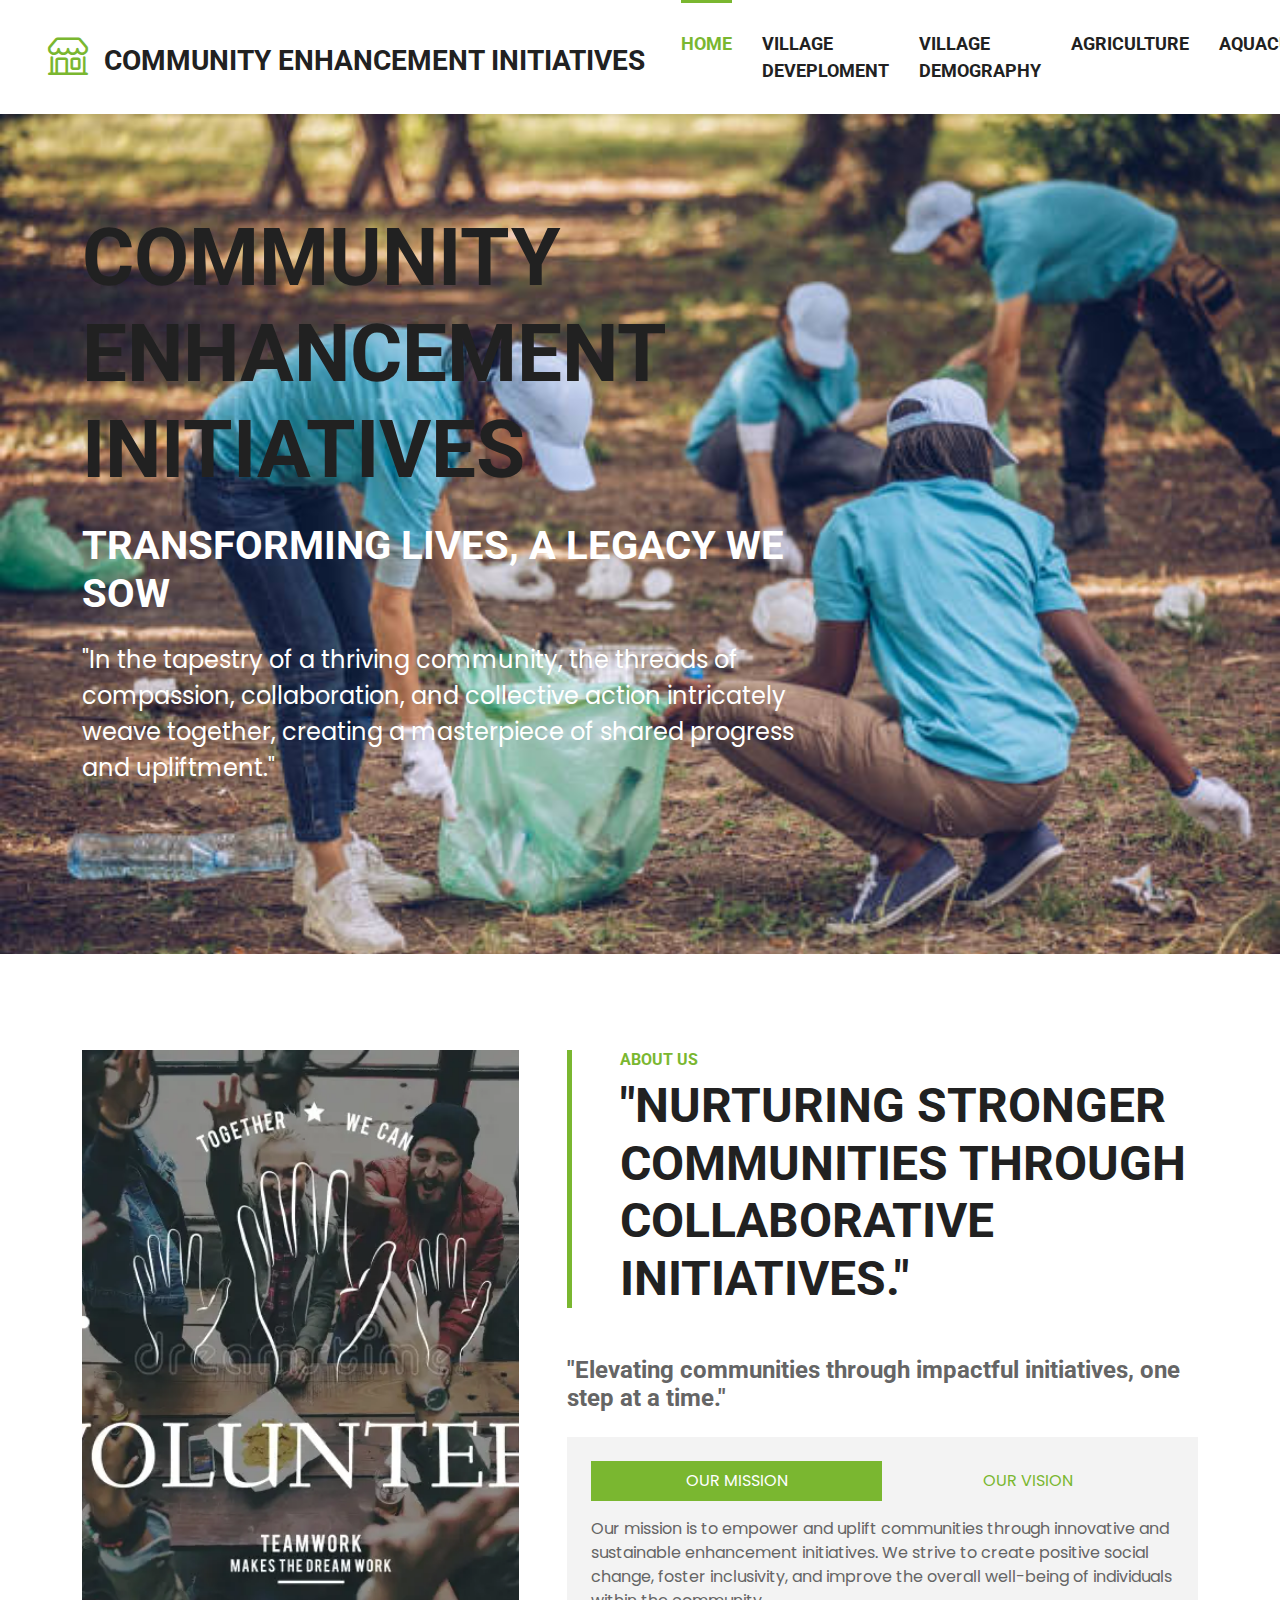
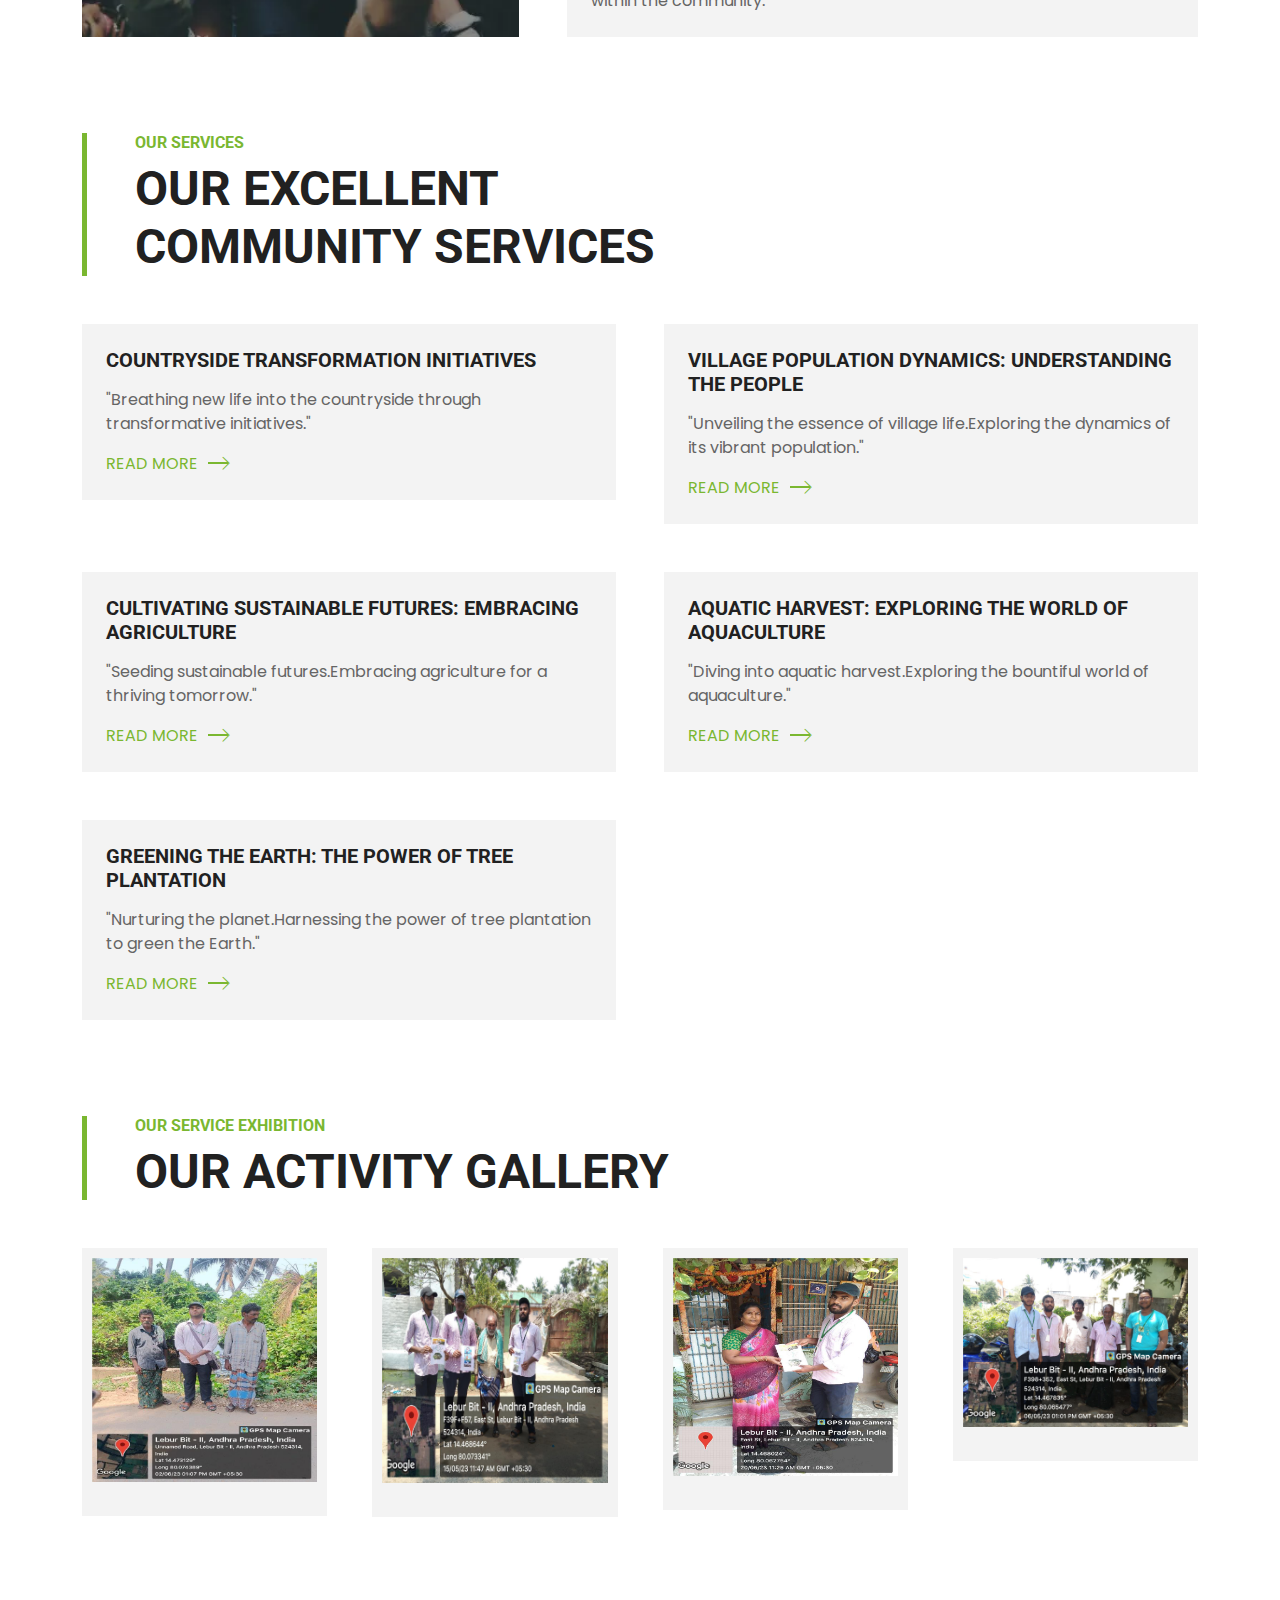
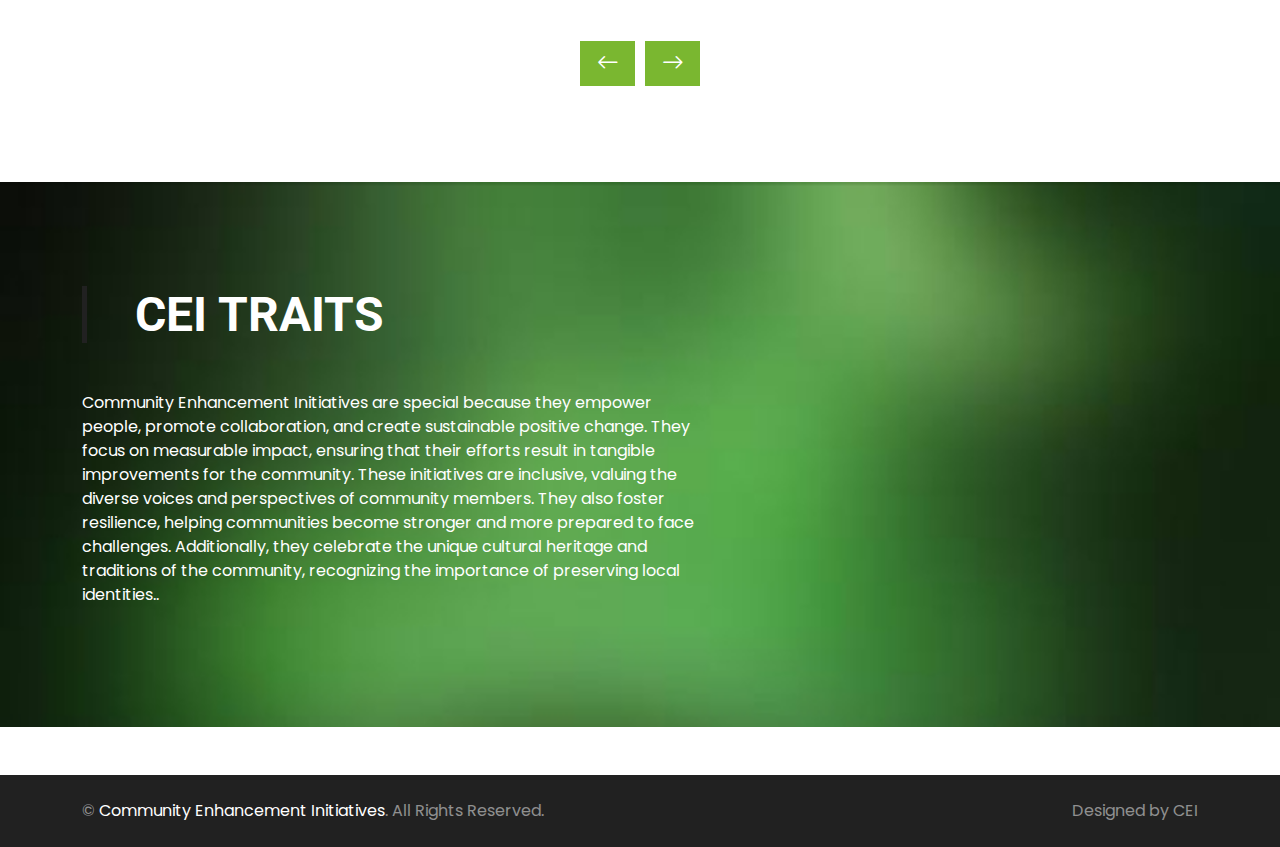
<file: index.html>
<!DOCTYPE html>
<html lang="en">

<head>
    <meta charset="utf-8">
    <title>Community Enhancement Initiatives</title>
    <meta content="width=device-width, initial-scale=1.0" name="viewport">
    <meta content="Free HTML Templates" name="keywords">
    <meta content="Free HTML Templates" name="description">

    <!-- Favicon -->
    <link href="img/favicon.ico" rel="icon">

    <!-- Google Web Fonts -->
    <link rel="preconnect" href="https://fonts.gstatic.com">
    <link href="https://fonts.googleapis.com/css2?family=Poppins&family=Roboto:wght@700&display=swap" rel="stylesheet">  

    <!-- Icon Font Stylesheet -->
    <link href="https://cdn.jsdelivr.net/npm/bootstrap-icons@1.4.1/font/bootstrap-icons.css" rel="stylesheet">
    <link href="lib/flaticon/font/flaticon.css" rel="stylesheet">

    <!-- Libraries Stylesheet -->
    <link href="lib/owlcarousel/assets/owl.carousel.min.css" rel="stylesheet">

    <!-- Customized Bootstrap Stylesheet -->
    <link href="css/bootstrap.min.css" rel="stylesheet">

    <!-- Template Stylesheet -->
    <link href="css/style.css" rel="stylesheet">
</head>

<body>
  

    <!-- Navbar Start -->
    <nav class="navbar navbar-expand-lg bg-white navbar-light shadow-sm py-3 py-lg-0 px-3 px-lg-0">
        <a href="index.html" class="navbar-brand ms-lg-5">
            <h3 class="m-0 text-uppercase text-dark"><i class="bi bi-shop fs-1 text-primary me-3"></i>Community Enhancement Initiatives</h3>
        </a>
        <button class="navbar-toggler" type="button" data-bs-toggle="collapse" data-bs-target="#navbarCollapse">
            <span class="navbar-toggler-icon"></span>
        </button>
        <div class="collapse navbar-collapse" id="navbarCollapse">
            <div class="navbar-nav ms-auto py-0">
                <a href="index.html" class="nav-item nav-link active">Home</a>
                <a href="Village Devep.html" class="nav-item nav-link">Village Deveploment</a>
                <a href="Village Demogr.html" class="nav-item nav-link">Village Demography</a>
                <a href="Agriculture.html" class="nav-item nav-link">Agriculture</a>    
                <a href="Aquaculture.html" class="nav-item nav-link">Aquaculture</a> 
                <a href="Tree Planation.html" class="nav-item nav-link">Tree Planation</a>            
            </div>
        </div>
    </nav>
    <!-- Navbar End -->


    <!-- Hero Start -->
    <div class="container-fluid bg-primary py-5 mb-5 hero-header">
        <div class="container py-5">
            <div class="row justify-content-start">
                <div class="col-lg-8 text-center text-lg-start">
                    <h1 class="display-1 text-uppercase text-dark mb-lg-4">Community Enhancement Initiatives</h1>
                    <h1 class="text-uppercase text-white mb-lg-4">Transforming Lives, a Legacy we Sow</h1>
                    <p class="fs-4 text-white mb-lg-4">"In the tapestry of a thriving community, the threads of compassion, collaboration, and collective action intricately weave together, creating a masterpiece of shared progress and upliftment."</p>
                    <div class="d-flex align-items-center justify-content-center justify-content-lg-start pt-5">
                       
                    </div>
                </div>
            </div>
        </div>
    </div>
    <!-- Hero End -->


  

    <!-- About Start -->
    <div class="container-fluid py-5">
        <div class="container">
            <div class="row gx-5">
                <div class="col-lg-5 mb-5 mb-lg-0" style="min-height: 500px;">
                    <div class="position-relative h-100">
                        <img class="position-absolute w-100 h-100 rounded" src="img/Community.webp" style="object-fit: cover;">
                    </div>
                </div>
                <div class="col-lg-7">
                    <div class="border-start border-5 border-primary ps-5 mb-5">
                        <h6 class="text-primary text-uppercase">About Us</h6>
                        <h1 class="display-5 text-uppercase mb-0">"Nurturing stronger communities through collaborative initiatives."</h1>
                    </div>
                    <h4 class="text-body mb-4">"Elevating communities through impactful initiatives, one step at a time."</h4>
                    <div class="bg-light p-4">
                        <ul class="nav nav-pills justify-content-between mb-3" id="pills-tab" role="tablist">
                            <li class="nav-item w-50" role="presentation">
                                <button class="nav-link text-uppercase w-100 active" id="pills-1-tab" data-bs-toggle="pill"
                                    data-bs-target="#pills-1" type="button" role="tab" aria-controls="pills-1"
                                    aria-selected="true">Our Mission</button>
                            </li>
                            <li class="nav-item w-50" role="presentation">
                                <button class="nav-link text-uppercase w-100" id="pills-2-tab" data-bs-toggle="pill"
                                    data-bs-target="#pills-2" type="button" role="tab" aria-controls="pills-2"
                                    aria-selected="false">Our Vision</button>
                            </li>
                        </ul>
                        <div class="tab-content" id="pills-tabContent">
                            <div class="tab-pane fade show active" id="pills-1" role="tabpanel" aria-labelledby="pills-1-tab">
                                <p class="mb-0">Our mission is to empower and uplift communities through innovative and sustainable enhancement initiatives. We strive to create positive social change, foster inclusivity, and improve the overall well-being of individuals within the community.</p>
                            </div>
                            <div class="tab-pane fade" id="pills-2" role="tabpanel" aria-labelledby="pills-2-tab">
                                <p class="mb-0">Our vision is to cultivate vibrant and resilient communities where every member feels valued, supported, and connected. Through our enhancement initiatives, we aim to foster a sense of belonging, inspire collective action, and create a lasting legacy of positive impact for generations to come.</p>
                            </div>
                        </div>
                    </div>
                </div>
            </div>
        </div>
    </div>
    <!-- About End -->
    

    <!-- Services Start -->
    <div class="container-fluid py-5">
        <div class="container">
            <div class="border-start border-5 border-primary ps-5 mb-5" style="max-width: 600px;">
                <h6 class="text-primary text-uppercase">Our Services</h6>
                <h1 class="display-5 text-uppercase mb-0">Our Excellent Community Services</h1>
            </div>
            <div class="row g-5">
                <div class="col-md-6">
                    <div class="service-item bg-light d-flex p-4">
                        
                        <div>
                            <h5 class="text-uppercase mb-3">Countryside Transformation Initiatives</h5>
                            <p>"Breathing new life into the countryside through transformative initiatives."</p>
                            <a class="text-primary text-uppercase" href="">Read More<i class="bi bi-chevron-right"></i></a>
                        </div>
                    </div>
                </div>
                <div class="col-md-6">
                    <div class="service-item bg-light d-flex p-4">
                       
                        <div>
                            <h5 class="text-uppercase mb-3">Village Population Dynamics: Understanding the People</h5>
                            <p>"Unveiling the essence of village life.Exploring the dynamics of its vibrant population."</p>
                            <a class="text-primary text-uppercase" href="">Read More<i class="bi bi-chevron-right"></i></a>
                        </div>
                    </div>
                </div>
                <div class="col-md-6">
                    <div class="service-item bg-light d-flex p-4">

                        <div>
                            <h5 class="text-uppercase mb-3">Cultivating Sustainable Futures: Embracing Agriculture</h5>
                            <p>"Seeding sustainable futures.Embracing agriculture for a thriving tomorrow."</p>
                            <a class="text-primary text-uppercase" href="">Read More<i class="bi bi-chevron-right"></i></a>
                        </div>
                    </div>
                </div>
                <div class="col-md-6">
                    <div class="service-item bg-light d-flex p-4">
                        
                        <div>
                            <h5 class="text-uppercase mb-3">Aquatic Harvest: Exploring the World of Aquaculture</h5>
                            <p>"Diving into aquatic harvest.Exploring the bountiful world of aquaculture."</p>
                            <a class="text-primary text-uppercase" href="">Read More<i class="bi bi-chevron-right"></i></a>
                        </div>
                    </div>
                </div>
                <div class="col-md-6">
                    <div class="service-item bg-light d-flex p-4">
                       
                        <div>
                            <h5 class="text-uppercase mb-3">Greening the Earth: The Power of Tree Plantation</h5>
                            <p>"Nurturing the planet.Harnessing the power of tree plantation to green the Earth."</p>
                            <a class="text-primary text-uppercase" href="">Read More<i class="bi bi-chevron-right"></i></a>
                        </div>
                    </div>
                </div>
               
            </div>
        </div>
    </div>
    <!-- Services End -->


    <!-- Products Start -->
    <div class="container-fluid py-5">
        <div class="container">
            <div class="border-start border-5 border-primary ps-5 mb-5" style="max-width: 600px;">
                <h6 class="text-primary text-uppercase">Our Service Exhibition</h6>
                <h1 class="display-5 text-uppercase mb-0">Our Activity Gallery</h1>
            </div>
            <div class="owl-carousel product-carousel">
                <div class="pb-5">
                    <div class="product-item position-relative bg-light d-flex flex-column text-center">
                        <img class="img-fluid mb-4" src="img/Fimg1.png" alt="">
                    </div>
                </div>
                <div class="pb-5">
                    <div class="product-item position-relative bg-light d-flex flex-column text-center">
                        <img class="img-fluid mb-4" src="img/Fimg2.png" alt="">
                    </div>
                </div>
                <div class="pb-5">
                    <div class="product-item position-relative bg-light d-flex flex-column text-center">
                        <img class="img-fluid mb-4" src="img/Fimg3.png" alt="">
                    </div>
                </div>
                <div class="pb-5">
                    <div class="product-item position-relative bg-light d-flex flex-column text-center">
                        <img class="img-fluid mb-4" src="img/Timg1.png" alt="">
                    </div>
                </div>
                <div class="pb-5">
                    <div class="product-item position-relative bg-light d-flex flex-column text-center">
                        <img class="img-fluid mb-4" src="img/Timg2.png" alt="">
                    </div>
                </div>
                <div class="pb-5">
                    <div class="product-item position-relative bg-light d-flex flex-column text-center">
                        <img class="img-fluid mb-4" src="img/Timg3.png" alt="">
                    </div>
                </div>
                <div class="pb-5">
                    <div class="product-item position-relative bg-light d-flex flex-column text-center">
                        <img class="img-fluid mb-4" src="img/Vimg1.png" alt="">
                    </div>
                </div>
                <div class="pb-5">
                    <div class="product-item position-relative bg-light d-flex flex-column text-center">
                        <img class="img-fluid mb-4" src="img/Vimg2.png" alt="">
                    </div>
                </div>
                <div class="pb-5">
                    <div class="product-item position-relative bg-light d-flex flex-column text-center">
                        <img class="img-fluid mb-4" src="img/Vimg3.png" alt="">
                    </div>
                </div>
                <div class="pb-5">
                    <div class="product-item position-relative bg-light d-flex flex-column text-center">
                        <img class="img-fluid mb-4" src="img/Simg1.png" alt="">
                    </div>
                </div>
                <div class="pb-5">
                    <div class="product-item position-relative bg-light d-flex flex-column text-center">
                        <img class="img-fluid mb-4" src="img/Simg2.png" alt="">
                    </div>
                </div>
                <div class="pb-5">
                    <div class="product-item position-relative bg-light d-flex flex-column text-center">
                        <img class="img-fluid mb-4" src="img/Simg3.png" alt="">
                    </div>
                </div>
                <div class="pb-5">
                    <div class="product-item position-relative bg-light d-flex flex-column text-center">
                        <img class="img-fluid mb-4" src="img/Mimg1.jpg" alt="">
                    </div>
                </div>
                <div class="pb-5">
                    <div class="product-item position-relative bg-light d-flex flex-column text-center">
                        <img class="img-fluid mb-4" src="img/Mimg2.jpg" alt="">
                    </div>
                </div>
                <div class="pb-5">
                    <div class="product-item position-relative bg-light d-flex flex-column text-center">
                        <img class="img-fluid mb-4" src="img/Mimg3.jpg" alt="">
                    </div>
                </div>
            </div>
        </div>
    </div>
    <!-- Products End -->


    <!-- Offer Start -->
    <div class="container-fluid bg-offer my-5 py-5">
        <div class="container py-5">
            <div class="row gx-5 justify-content-start">
                <div class="col-lg-7">
                    <div class="border-start border-5 border-dark ps-5 mb-5">
                        <h6 class="text-dark text-uppercase"></h6>
                        <h1 class="display-5 text-uppercase text-white mb-0">CEI Traits</h1>
                    </div>
                    <p class="text-white mb-4">Community Enhancement Initiatives are special because they empower people, promote collaboration, and create sustainable positive change. They focus on measurable impact, ensuring that their efforts result in tangible improvements for the community. These initiatives are inclusive, valuing the diverse voices and perspectives of community members. They also foster resilience, helping communities become stronger and more prepared to face challenges. Additionally, they celebrate the unique cultural heritage and traditions of the community, recognizing the importance of preserving local identities..</p>
                </div>
            </div>
        </div>
    </div>
    <!-- Offer End -->

    <!-- Footer Start -->
    <div class="container-fluid bg-dark text-white-50 py-4">
        <div class="container">
            <div class="row g-5">
                <div class="col-md-6 text-center text-md-start">
                    <p class="mb-md-0">&copy; <a class="text-white" href="#">Community Enhancement Initiatives</a>. All Rights Reserved.</p>
                </div>
                <div class="col-md-6 text-center text-md-end">
                    <p class="mb-0">Designed by CEI</a></p>
                </div>
            </div>
        </div>
    </div>
    <!-- Footer End -->


    <!-- Back to Top -->
    <a href="#" class="btn btn-primary py-3 fs-4 back-to-top"><i class="bi bi-arrow-up"></i></a>


    <!-- JavaScript Libraries -->
    <script src="https://code.jquery.com/jquery-3.4.1.min.js"></script>
    <script src="https://cdn.jsdelivr.net/npm/bootstrap@5.0.0/dist/js/bootstrap.bundle.min.js"></script>
    <script src="lib/easing/easing.min.js"></script>
    <script src="lib/waypoints/waypoints.min.js"></script>
    <script src="lib/owlcarousel/owl.carousel.min.js"></script>

    <!-- Template Javascript -->
    <script src="js/main.js"></script>
</body>

</html>
</file>
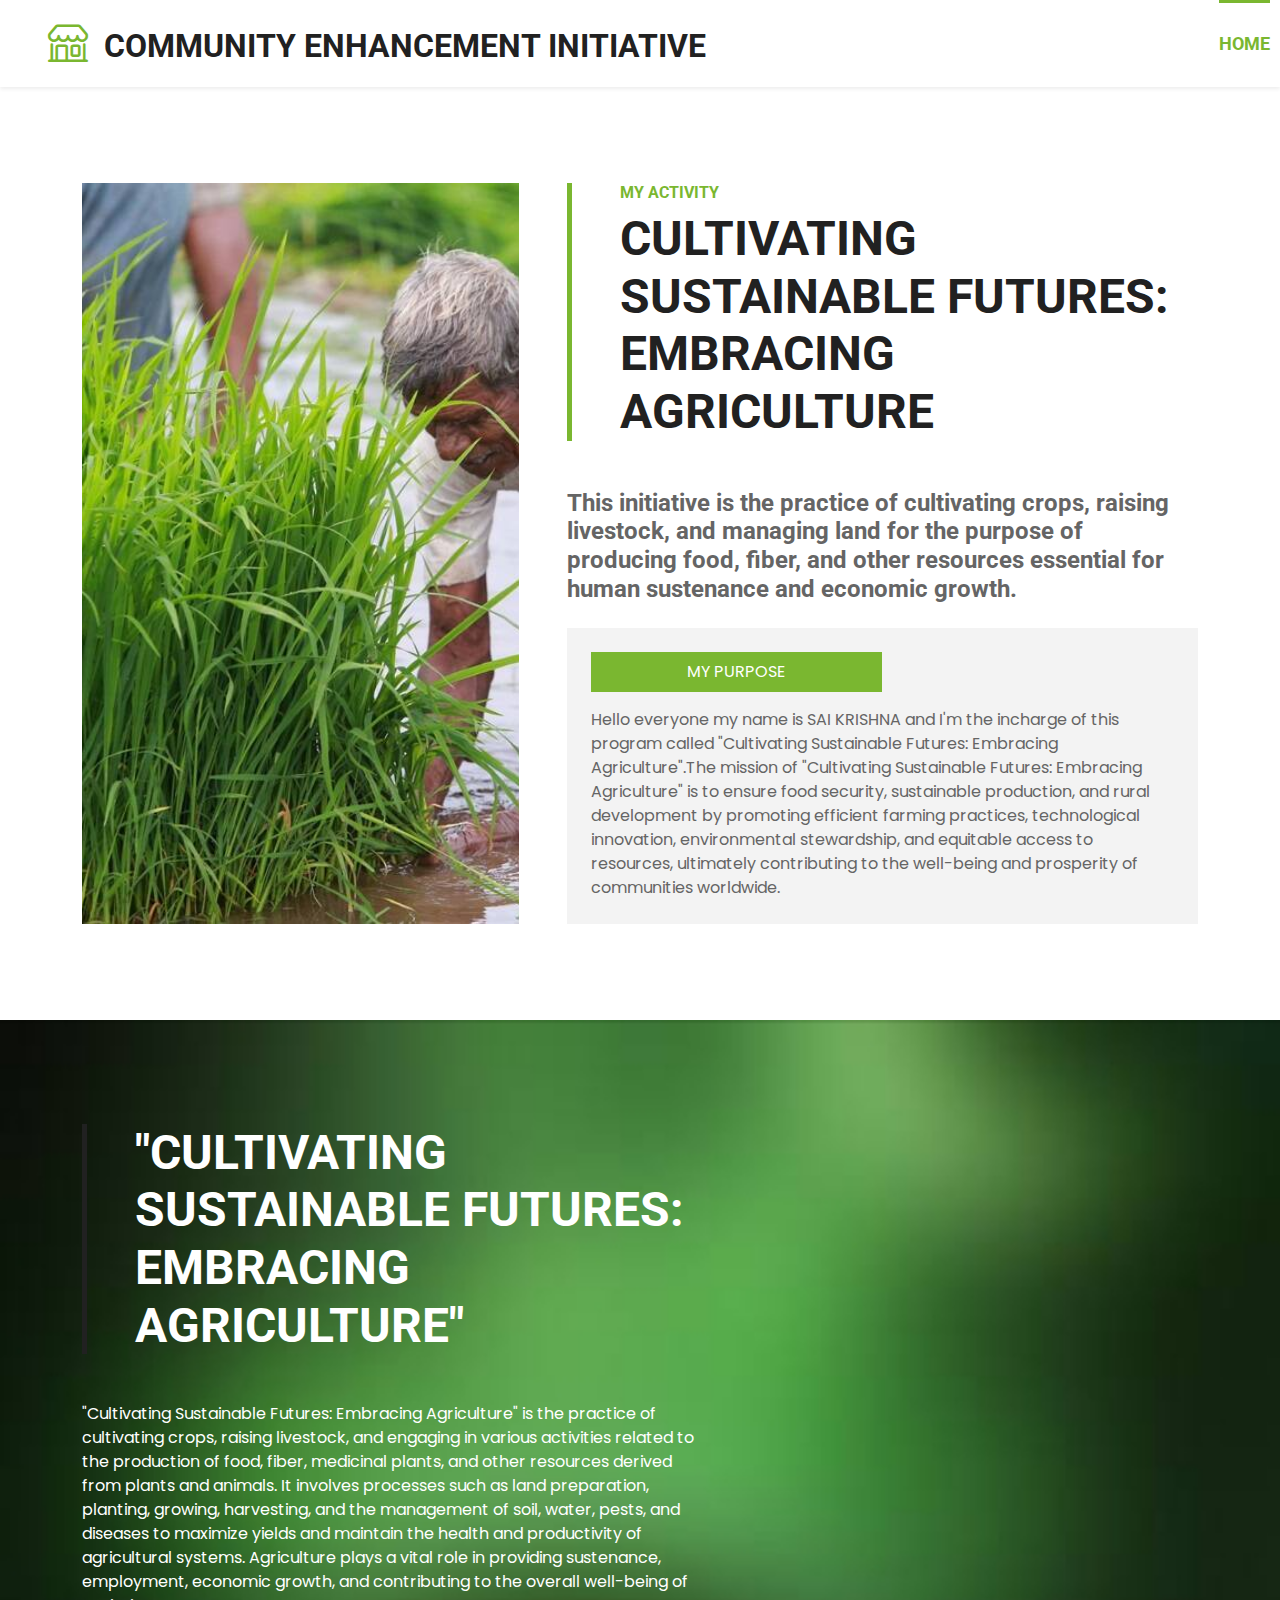
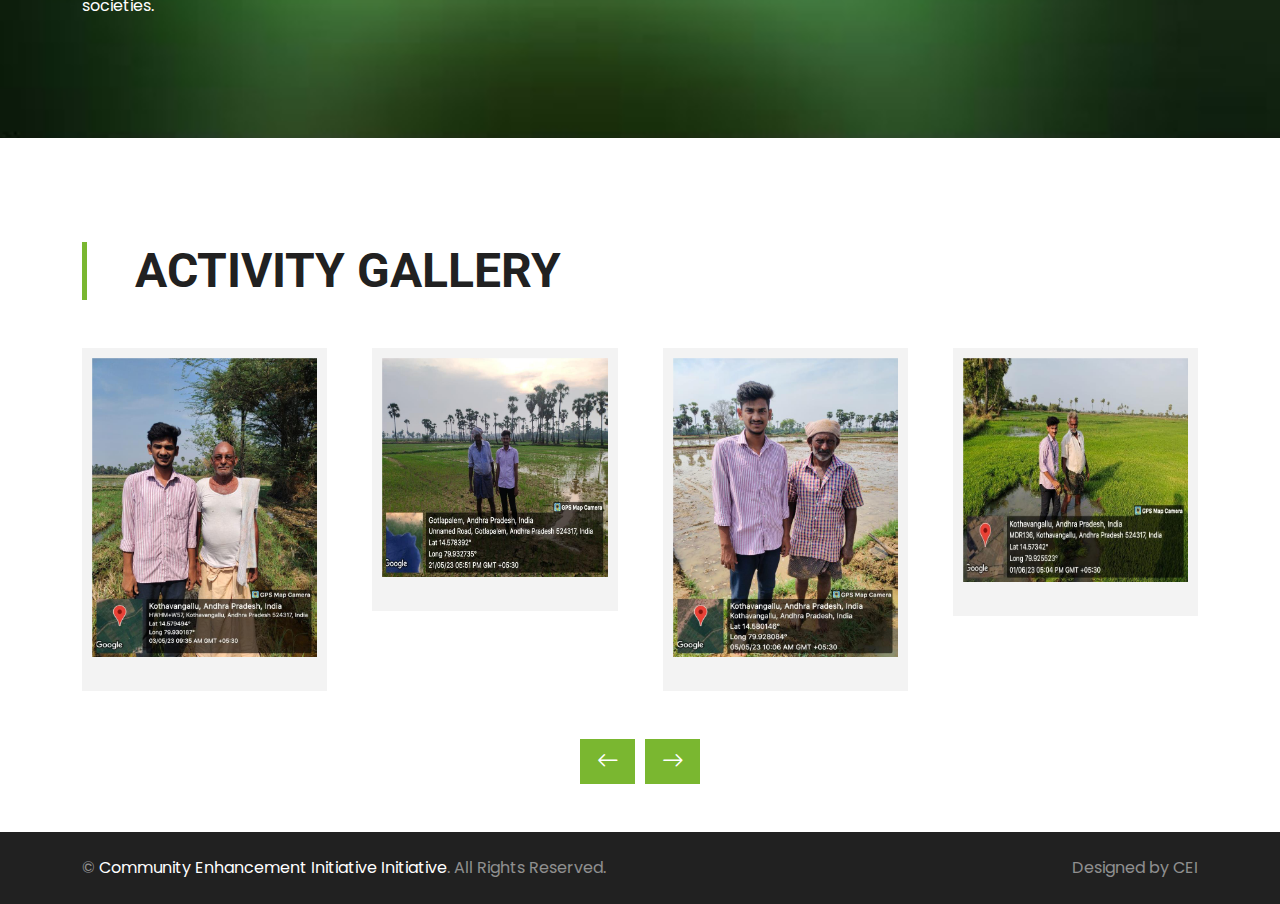
<file: Agriculture.html>
<!DOCTYPE html>
<html lang="en">

<head>
    <meta charset="utf-8">
    <title>Community Enhancement Initiative</title>
    <meta content="width=device-width, initial-scale=1.0" name="viewport">
    <meta content="Free HTML Templates" name="keywords">
    <meta content="Free HTML Templates" name="description">

    <!-- Favicon -->
    <link href="img/favicon.ico" rel="icon">

    <!-- Google Web Fonts -->
    <link rel="preconnect" href="https://fonts.gstatic.com">
    <link href="https://fonts.googleapis.com/css2?family=Poppins&family=Roboto:wght@700&display=swap" rel="stylesheet">  

    <!-- Icon Font Stylesheet -->
    <link href="https://cdn.jsdelivr.net/npm/bootstrap-icons@1.4.1/font/bootstrap-icons.css" rel="stylesheet">
    <link href="lib/flaticon/font/flaticon.css" rel="stylesheet">

    <!-- Libraries Stylesheet -->
    <link href="lib/owlcarousel/assets/owl.carousel.min.css" rel="stylesheet">

    <!-- Customized Bootstrap Stylesheet -->
    <link href="css/bootstrap.min.css" rel="stylesheet">

    <!-- Template Stylesheet -->
    <link href="css/style.css" rel="stylesheet">
</head>

<body>
   

    <!-- Navbar Start -->
    <nav class="navbar navbar-expand-lg bg-white navbar-light shadow-sm py-3 py-lg-0 px-3 px-lg-0 mb-5">
        <a href="index.html" class="navbar-brand ms-lg-5">
            <h2 class="m-0 text-uppercase text-dark"><i class="bi bi-shop fs-1 text-primary me-3"></i>Community Enhancement Initiative</h2>
        </a>
        <button class="navbar-toggler" type="button" data-bs-toggle="collapse" data-bs-target="#navbarCollapse">
            <span class="navbar-toggler-icon"></span>
        </button>
        <div class="collapse navbar-collapse" id="navbarCollapse">
            <div class="navbar-nav ms-auto py-0">
                <a href="index.html" class="nav-item nav-link active">Home</a>
               
               
            </div>
        </div>
    </nav>
    <!-- Navbar End -->


    <!-- About Start -->
    <div class="container-fluid py-5">
        <div class="container">
            <div class="row gx-5">
                <div class="col-lg-5 mb-5 mb-lg-0" style="min-height: 500px;">
                    <div class="position-relative h-100">
                        <img class="position-absolute w-100 h-100 rounded" src="img/ag.jpg" style="object-fit: cover;">
                    </div>
                </div>
                <div class="col-lg-7">
                    <div class="border-start border-5 border-primary ps-5 mb-5">
                        <h6 class="text-primary text-uppercase">My Activity</h6>
                        <h1 class="display-5 text-uppercase mb-0">Cultivating Sustainable Futures: Embracing Agriculture</h1>
                    </div>
                    <h4 class="text-body mb-4">This initiative is the practice of cultivating crops, raising livestock, and managing land for the purpose of producing food, fiber, and other resources essential for human sustenance and economic growth.</h4>
                    <div class="bg-light p-4">
                        <ul class="nav nav-pills justify-content-between mb-3" id="pills-tab" role="tablist">
                            <li class="nav-item w-50" role="presentation">
                                <button class="nav-link text-uppercase w-100 active" id="pills-1-tab" data-bs-toggle="pill"
                                    data-bs-target="#pills-1" type="button" role="tab" aria-controls="pills-1"
                                    aria-selected="true">My Purpose</button>
                            </li>
                        </ul>
                        <div class="tab-content" id="pills-tabContent">
                            <div class="tab-pane fade show active" id="pills-1" role="tabpanel" aria-labelledby="pills-1-tab">
                                <p class="mb-0">Hello everyone my name is SAI KRISHNA and I'm the incharge of this program called "Cultivating Sustainable Futures: Embracing Agriculture".The mission of "Cultivating Sustainable Futures: Embracing Agriculture" is to ensure food security, sustainable production, and rural development by promoting efficient farming practices, technological innovation, environmental stewardship, and equitable access to resources, ultimately contributing to the well-being and prosperity of communities worldwide.</p>
                            </div>
                        </div>
                    </div>
                </div>
            </div>
        </div>
    </div>
    <!-- About End -->


    <!-- Offer Start -->
    <div class="container-fluid bg-offer my-5 py-5">
        <div class="container py-5">
            <div class="row gx-5 justify-content-start">
                <div class="col-lg-7">
                    <div class="border-start border-5 border-dark ps-5 mb-5">
                        <h6 class="text-dark text-uppercase"></h6>
                        <h1 class="display-5 text-uppercase text-white mb-0">"Cultivating Sustainable Futures: Embracing Agriculture"</h1>
                    </div>
                    <p class="text-white mb-4">"Cultivating Sustainable Futures: Embracing Agriculture" is the practice of cultivating crops, raising livestock, and engaging in various activities related to the production of food, fiber, medicinal plants, and other resources derived from plants and animals. It involves processes such as land preparation, planting, growing, harvesting, and the management of soil, water, pests, and diseases to maximize yields and maintain the health and productivity of agricultural systems. Agriculture plays a vital role in providing sustenance, employment, economic growth, and contributing to the overall well-being of societies.</p>
                </div>
            </div>
        </div>
    </div>
    <!-- Offer End -->


    <!-- Products Start -->
    <div class="container-fluid py-5">
        <div class="container">
            <div class="border-start border-5 border-primary ps-5 mb-5" style="max-width: 600px;">
                <h6 class="text-primary text-uppercase"></h6>
                <h1 class="display-5 text-uppercase mb-0">Activity Gallery</h1>
            </div>
            <div class="owl-carousel product-carousel">
                <div class="pb-5">
                    <div class="product-item position-relative bg-light d-flex flex-column text-center">
                        <img class="img-fluid mb-4" src="img/Simg1.png" alt="">
                    </div>
                </div>
                <div class="pb-5">
                    <div class="product-item position-relative bg-light d-flex flex-column text-center">
                        <img class="img-fluid mb-4" src="img/Simg2.png" alt="">
                    </div>
                </div>
                <div class="pb-5">
                    <div class="product-item position-relative bg-light d-flex flex-column text-center">
                        <img class="img-fluid mb-4" src="img/Simg3.png" alt="">
                    </div>
                </div>
                <div class="pb-5">
                    <div class="product-item position-relative bg-light d-flex flex-column text-center">
                        <img class="img-fluid mb-4" src="img/Simg4.png" alt="">
                    </div>
                </div>
                <div class="pb-5">
                    <div class="product-item position-relative bg-light d-flex flex-column text-center">
                        <img class="img-fluid mb-4" src="img/Simg5.png" alt="">
                    </div>
                </div>
                
            </div>
        </div>
    </div>
    <!-- Products End -->


   <!-- Footer Start -->
    <div class="container-fluid bg-dark text-white-50 py-4">
        <div class="container">
            <div class="row g-5">
                <div class="col-md-6 text-center text-md-start">
                    <p class="mb-md-0">&copy; <a class="text-white" href="#">Community Enhancement Initiative Initiative</a>. All Rights Reserved.</p>
                </div>
                <div class="col-md-6 text-center text-md-end">
                    <p class="mb-0">Designed by CEI</a></p>
                </div>
            </div>
        </div>
    </div>
    <!-- Footer End -->


    <!-- Back to Top -->
    <a href="#" class="btn btn-primary py-3 fs-4 back-to-top"><i class="bi bi-arrow-up"></i></a>


    <!-- JavaScript Libraries -->
    <script src="https://code.jquery.com/jquery-3.4.1.min.js"></script>
    <script src="https://cdn.jsdelivr.net/npm/bootstrap@5.0.0/dist/js/bootstrap.bundle.min.js"></script>
    <script src="lib/easing/easing.min.js"></script>
    <script src="lib/waypoints/waypoints.min.js"></script>
    <script src="lib/owlcarousel/owl.carousel.min.js"></script>

    <!-- Template Javascript -->
    <script src="js/main.js"></script>
</body>

</html>
</file>
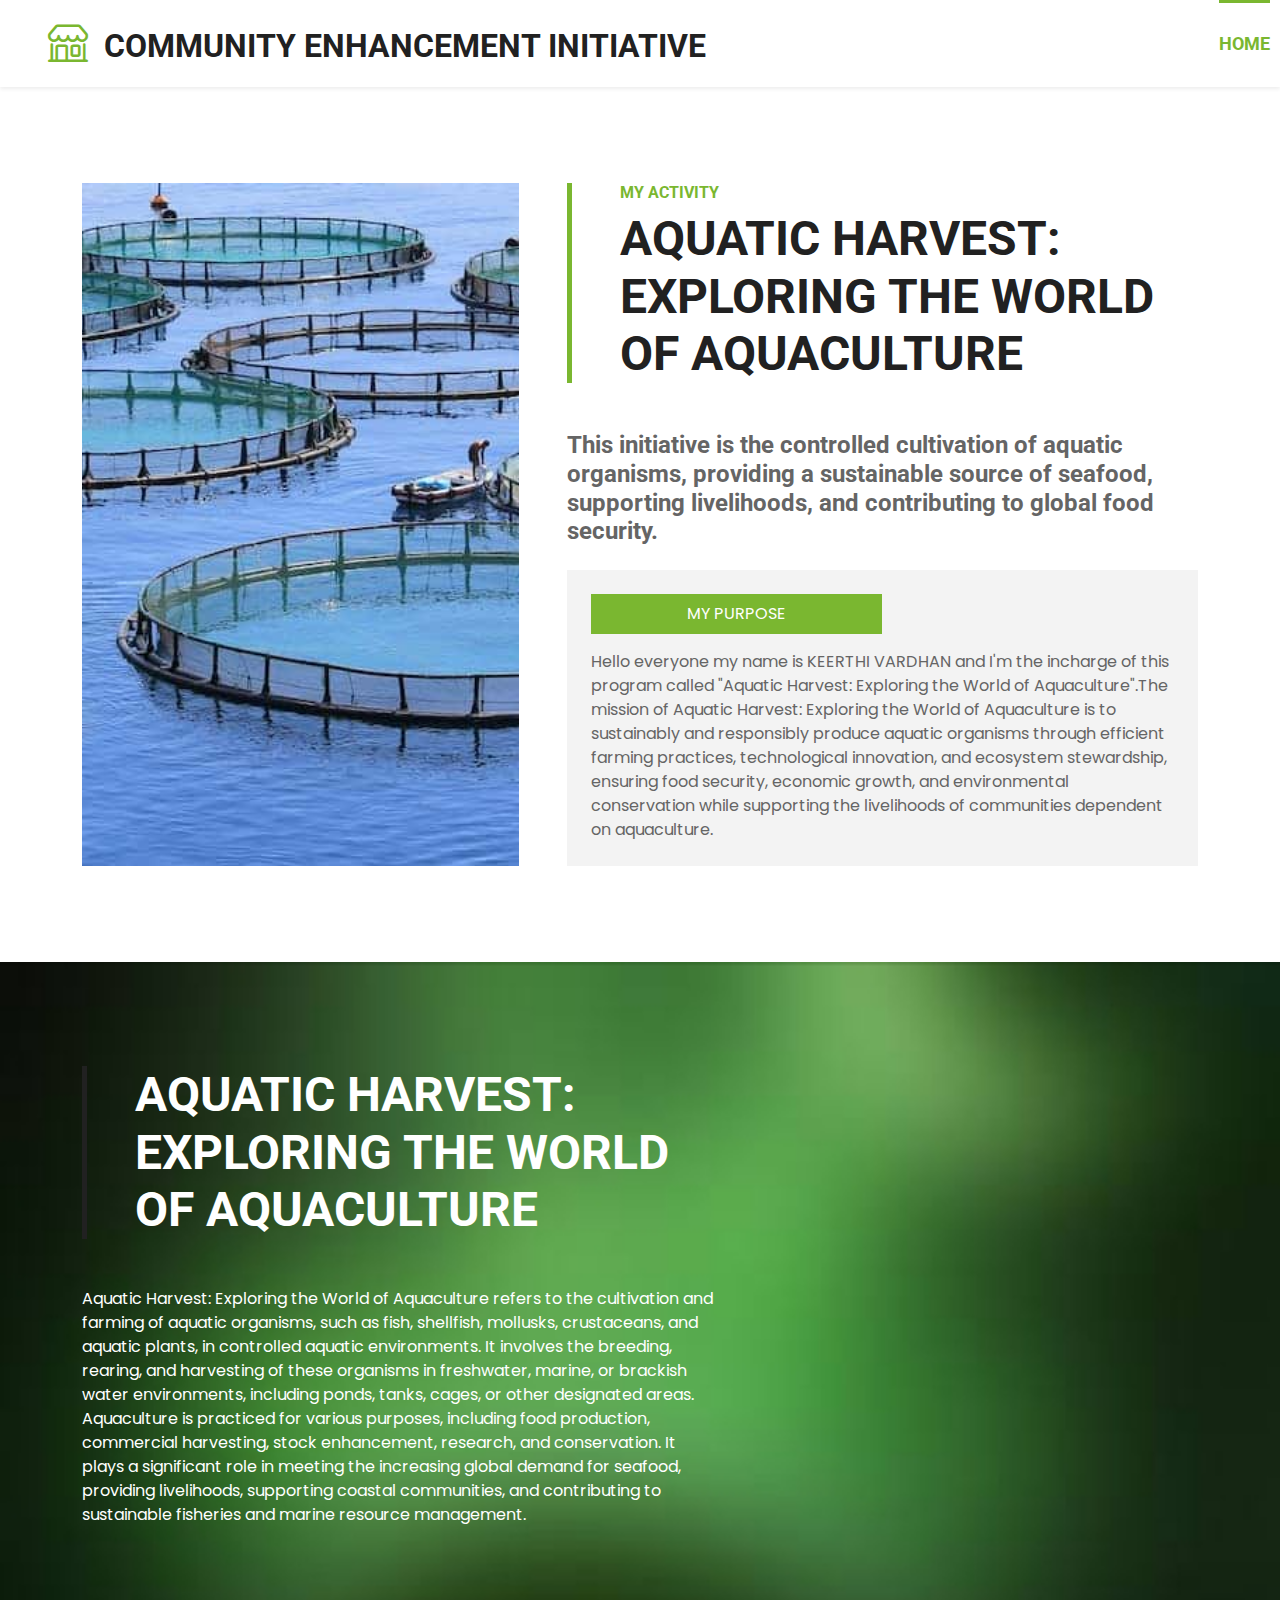
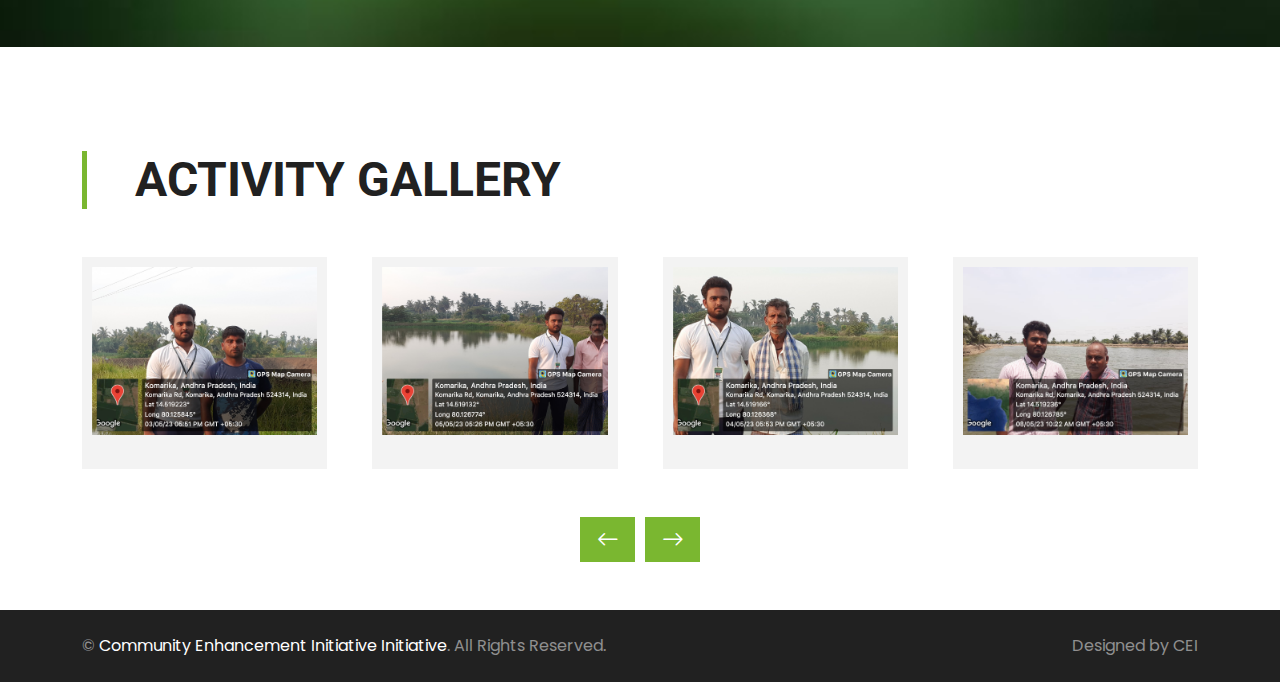
<file: Aquaculture.html>
<!DOCTYPE html>
<html lang="en">

<head>
    <meta charset="utf-8">
    <title>Community Enhancement Initiative</title>
    <meta content="width=device-width, initial-scale=1.0" name="viewport">
    <meta content="Free HTML Templates" name="keywords">
    <meta content="Free HTML Templates" name="description">

    <!-- Favicon -->
    <link href="img/favicon.ico" rel="icon">

    <!-- Google Web Fonts -->
    <link rel="preconnect" href="https://fonts.gstatic.com">
    <link href="https://fonts.googleapis.com/css2?family=Poppins&family=Roboto:wght@700&display=swap" rel="stylesheet">  

    <!-- Icon Font Stylesheet -->
    <link href="https://cdn.jsdelivr.net/npm/bootstrap-icons@1.4.1/font/bootstrap-icons.css" rel="stylesheet">
    <link href="lib/flaticon/font/flaticon.css" rel="stylesheet">

    <!-- Libraries Stylesheet -->
    <link href="lib/owlcarousel/assets/owl.carousel.min.css" rel="stylesheet">

    <!-- Customized Bootstrap Stylesheet -->
    <link href="css/bootstrap.min.css" rel="stylesheet">

    <!-- Template Stylesheet -->
    <link href="css/style.css" rel="stylesheet">
</head>

<body>
   

    <!-- Navbar Start -->
    <nav class="navbar navbar-expand-lg bg-white navbar-light shadow-sm py-3 py-lg-0 px-3 px-lg-0 mb-5">
        <a href="index.html" class="navbar-brand ms-lg-5">
            <h2 class="m-0 text-uppercase text-dark"><i class="bi bi-shop fs-1 text-primary me-3"></i>Community Enhancement Initiative</h2>
        </a>
        <button class="navbar-toggler" type="button" data-bs-toggle="collapse" data-bs-target="#navbarCollapse">
            <span class="navbar-toggler-icon"></span>
        </button>
        <div class="collapse navbar-collapse" id="navbarCollapse">
            <div class="navbar-nav ms-auto py-0">
                <a href="index.html" class="nav-item nav-link active">Home</a>
                
               
            </div>
        </div>
    </nav>
    <!-- Navbar End -->


    <!-- About Start -->
    <div class="container-fluid py-5">
        <div class="container">
            <div class="row gx-5">
                <div class="col-lg-5 mb-5 mb-lg-0" style="min-height: 500px;">
                    <div class="position-relative h-100">
                        <img class="position-absolute w-100 h-100 rounded" src="img/aq.jpg" style="object-fit: cover;">
                    </div>
                </div>
                <div class="col-lg-7">
                    <div class="border-start border-5 border-primary ps-5 mb-5">
                        <h6 class="text-primary text-uppercase">My Activity</h6>
                        <h1 class="display-5 text-uppercase mb-0">Aquatic Harvest: Exploring the World of Aquaculture</h1>
                    </div>
                    <h4 class="text-body mb-4">This initiative  is the controlled cultivation of aquatic organisms, providing a sustainable source of seafood, supporting livelihoods, and contributing to global food security.</h4>
                    <div class="bg-light p-4">
                        <ul class="nav nav-pills justify-content-between mb-3" id="pills-tab" role="tablist">
                            <li class="nav-item w-50" role="presentation">
                                <button class="nav-link text-uppercase w-100 active" id="pills-1-tab" data-bs-toggle="pill"
                                    data-bs-target="#pills-1" type="button" role="tab" aria-controls="pills-1"
                                    aria-selected="true">My Purpose</button>
                            </li>
                        </ul>
                        <div class="tab-content" id="pills-tabContent">
                            <div class="tab-pane fade show active" id="pills-1" role="tabpanel" aria-labelledby="pills-1-tab">
                                <p class="mb-0">Hello everyone my name is KEERTHI VARDHAN and I'm the incharge of this program called "Aquatic Harvest: Exploring the World of Aquaculture".The mission of Aquatic Harvest: Exploring the World of Aquaculture is to sustainably and responsibly produce aquatic organisms through efficient farming practices, technological innovation, and ecosystem stewardship, ensuring food security, economic growth, and environmental conservation while supporting the livelihoods of communities dependent on aquaculture.</p>
                            </div>
                        </div>
                    </div>
                </div>
            </div>
        </div>
    </div>
    <!-- About End -->


    <!-- Offer Start -->
    <div class="container-fluid bg-offer my-5 py-5">
        <div class="container py-5">
            <div class="row gx-5 justify-content-start">
                <div class="col-lg-7">
                    <div class="border-start border-5 border-dark ps-5 mb-5">
                        <h6 class="text-dark text-uppercase"></h6>
                        <h1 class="display-5 text-uppercase text-white mb-0">Aquatic Harvest: Exploring the World of Aquaculture</h1>
                    </div>
                    <p class="text-white mb-4">Aquatic Harvest: Exploring the World of Aquaculture refers to the cultivation and farming of aquatic organisms, such as fish, shellfish, mollusks, crustaceans, and aquatic plants, in controlled aquatic environments. It involves the breeding, rearing, and harvesting of these organisms in freshwater, marine, or brackish water environments, including ponds, tanks, cages, or other designated areas. Aquaculture is practiced for various purposes, including food production, commercial harvesting, stock enhancement, research, and conservation. It plays a significant role in meeting the increasing global demand for seafood, providing livelihoods, supporting coastal communities, and contributing to sustainable fisheries and marine resource management.</p>
                </div>
            </div>
        </div>
    </div>
    <!-- Offer End -->


    <!-- Products Start -->
    <div class="container-fluid py-5">
        <div class="container">
            <div class="border-start border-5 border-primary ps-5 mb-5" style="max-width: 600px;">
                <h6 class="text-primary text-uppercase"></h6>
                <h1 class="display-5 text-uppercase mb-0">Activity Gallery</h1>
            </div>
            <div class="owl-carousel product-carousel">
                <div class="pb-5">
                    <div class="product-item position-relative bg-light d-flex flex-column text-center">
                        <img class="img-fluid mb-4" src="img/Vimg1.png" alt="">
                    </div>
                </div>
                <div class="pb-5">
                    <div class="product-item position-relative bg-light d-flex flex-column text-center">
                        <img class="img-fluid mb-4" src="img/Vimg2.png" alt="">
                    </div>
                </div>
                <div class="pb-5">
                    <div class="product-item position-relative bg-light d-flex flex-column text-center">
                        <img class="img-fluid mb-4" src="img/Vimg3.png" alt="">
                    </div>
                </div>
                <div class="pb-5">
                    <div class="product-item position-relative bg-light d-flex flex-column text-center">
                        <img class="img-fluid mb-4" src="img/Vimg4.jpg" alt="">
                    </div>
                </div>
                <div class="pb-5">
                    <div class="product-item position-relative bg-light d-flex flex-column text-center">
                        <img class="img-fluid mb-4" src="img/Vimg5.png" alt="">
                    </div>
                </div>
                
            </div>
        </div>
    </div>
    <!-- Products End -->


   <!-- Footer Start -->
    <div class="container-fluid bg-dark text-white-50 py-4">
        <div class="container">
            <div class="row g-5">
                <div class="col-md-6 text-center text-md-start">
                    <p class="mb-md-0">&copy; <a class="text-white" href="#">Community Enhancement Initiative Initiative</a>. All Rights Reserved.</p>
                </div>
                <div class="col-md-6 text-center text-md-end">
                    <p class="mb-0">Designed by CEI</a></p>
                </div>
            </div>
        </div>
    </div>
    <!-- Footer End -->


    <!-- Back to Top -->
    <a href="#" class="btn btn-primary py-3 fs-4 back-to-top"><i class="bi bi-arrow-up"></i></a>


    <!-- JavaScript Libraries -->
    <script src="https://code.jquery.com/jquery-3.4.1.min.js"></script>
    <script src="https://cdn.jsdelivr.net/npm/bootstrap@5.0.0/dist/js/bootstrap.bundle.min.js"></script>
    <script src="lib/easing/easing.min.js"></script>
    <script src="lib/waypoints/waypoints.min.js"></script>
    <script src="lib/owlcarousel/owl.carousel.min.js"></script>

    <!-- Template Javascript -->
    <script src="js/main.js"></script>
</body>

</html>
</file>
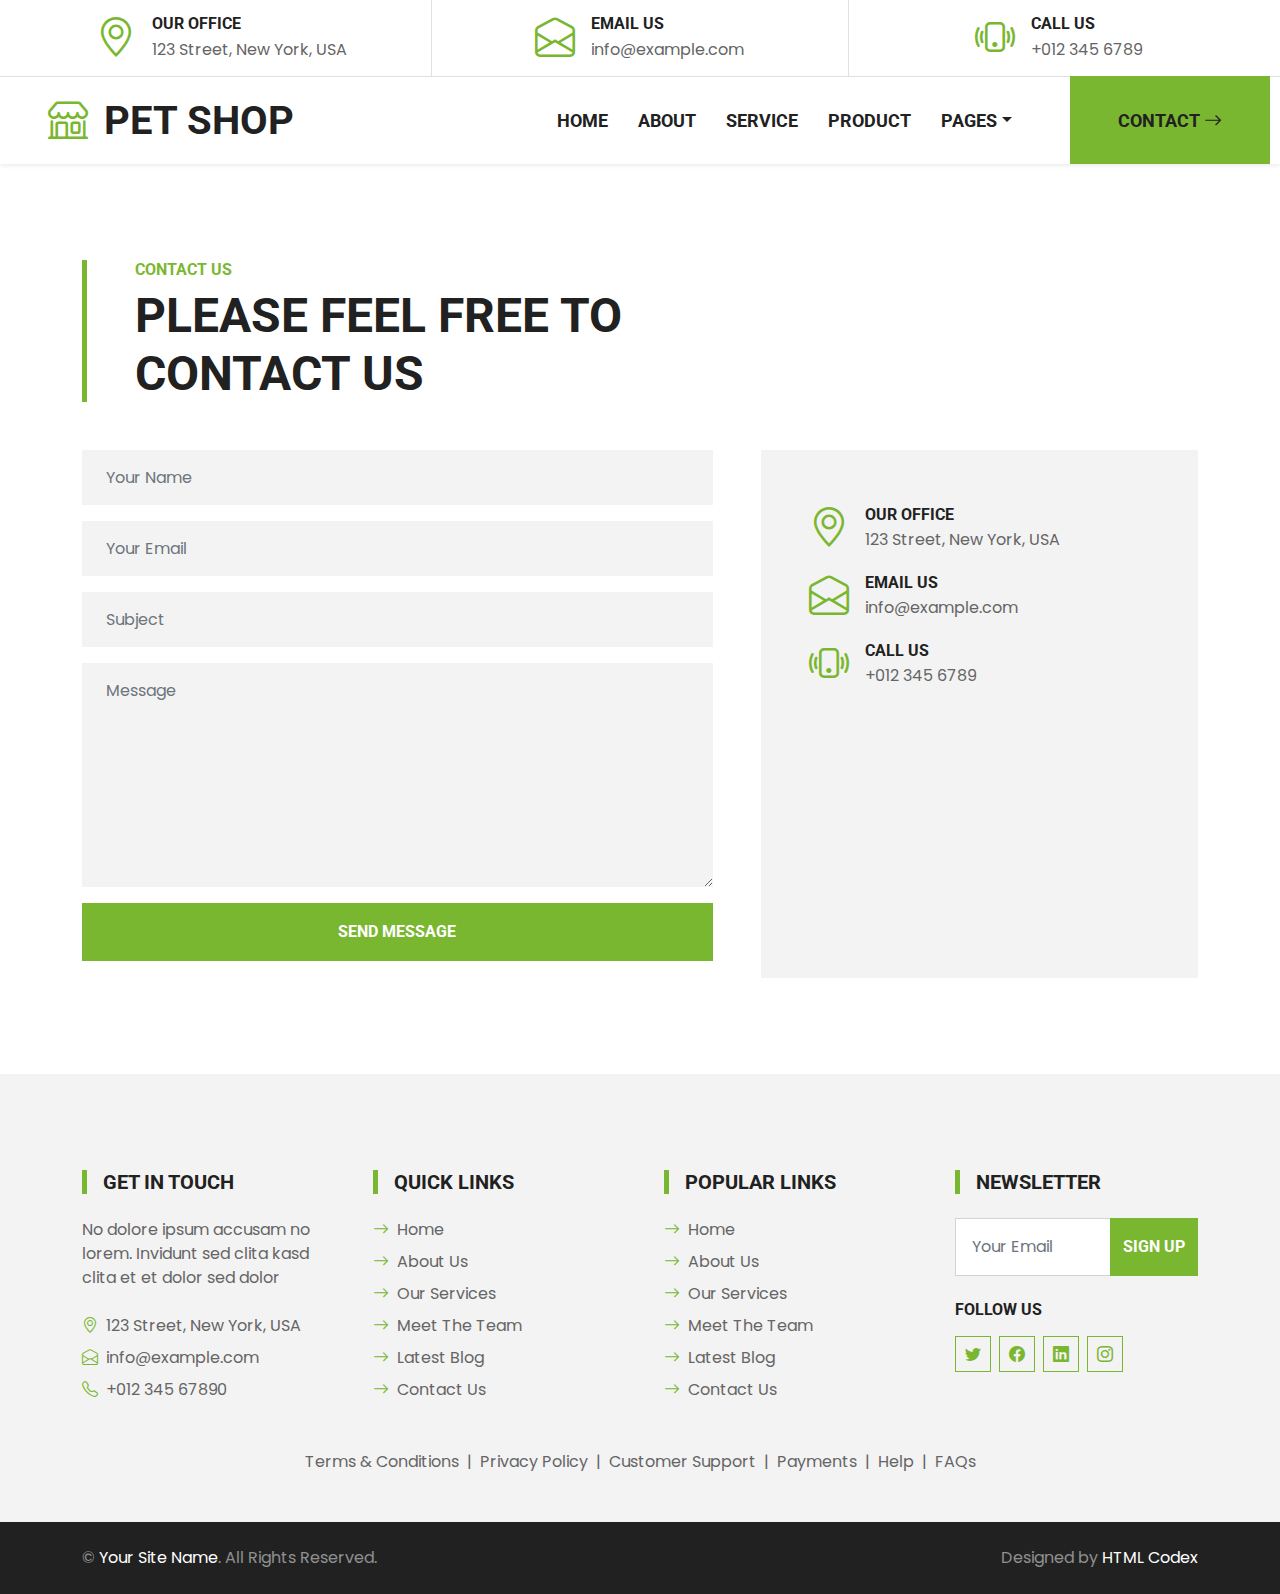
<file: contact.html>
<!DOCTYPE html>
<html lang="en">

<head>
    <meta charset="utf-8">
    <title>PET SHOP - Pet Shop Website Template</title>
    <meta content="width=device-width, initial-scale=1.0" name="viewport">
    <meta content="Free HTML Templates" name="keywords">
    <meta content="Free HTML Templates" name="description">

    <!-- Favicon -->
    <link href="img/favicon.ico" rel="icon">

    <!-- Google Web Fonts -->
    <link rel="preconnect" href="https://fonts.gstatic.com">
    <link href="https://fonts.googleapis.com/css2?family=Poppins&family=Roboto:wght@700&display=swap" rel="stylesheet">  

    <!-- Icon Font Stylesheet -->
    <link href="https://cdn.jsdelivr.net/npm/bootstrap-icons@1.4.1/font/bootstrap-icons.css" rel="stylesheet">
    <link href="lib/flaticon/font/flaticon.css" rel="stylesheet">

    <!-- Libraries Stylesheet -->
    <link href="lib/owlcarousel/assets/owl.carousel.min.css" rel="stylesheet">

    <!-- Customized Bootstrap Stylesheet -->
    <link href="css/bootstrap.min.css" rel="stylesheet">

    <!-- Template Stylesheet -->
    <link href="css/style.css" rel="stylesheet">
</head>

<body>
    <!-- Topbar Start -->
    <div class="container-fluid border-bottom d-none d-lg-block">
        <div class="row gx-0">
            <div class="col-lg-4 text-center py-2">
                <div class="d-inline-flex align-items-center">
                    <i class="bi bi-geo-alt fs-1 text-primary me-3"></i>
                    <div class="text-start">
                        <h6 class="text-uppercase mb-1">Our Office</h6>
                        <span>123 Street, New York, USA</span>
                    </div>
                </div>
            </div>
            <div class="col-lg-4 text-center border-start border-end py-2">
                <div class="d-inline-flex align-items-center">
                    <i class="bi bi-envelope-open fs-1 text-primary me-3"></i>
                    <div class="text-start">
                        <h6 class="text-uppercase mb-1">Email Us</h6>
                        <span>info@example.com</span>
                    </div>
                </div>
            </div>
            <div class="col-lg-4 text-center py-2">
                <div class="d-inline-flex align-items-center">
                    <i class="bi bi-phone-vibrate fs-1 text-primary me-3"></i>
                    <div class="text-start">
                        <h6 class="text-uppercase mb-1">Call Us</h6>
                        <span>+012 345 6789</span>
                    </div>
                </div>
            </div>
        </div>
    </div>
    <!-- Topbar End -->


    <!-- Navbar Start -->
    <nav class="navbar navbar-expand-lg bg-white navbar-light shadow-sm py-3 py-lg-0 px-3 px-lg-0 mb-5">
        <a href="index.html" class="navbar-brand ms-lg-5">
            <h1 class="m-0 text-uppercase text-dark"><i class="bi bi-shop fs-1 text-primary me-3"></i>Pet Shop</h1>
        </a>
        <button class="navbar-toggler" type="button" data-bs-toggle="collapse" data-bs-target="#navbarCollapse">
            <span class="navbar-toggler-icon"></span>
        </button>
        <div class="collapse navbar-collapse" id="navbarCollapse">
            <div class="navbar-nav ms-auto py-0">
                <a href="index.html" class="nav-item nav-link">Home</a>
                <a href="about.html" class="nav-item nav-link">About</a>
                <a href="service.html" class="nav-item nav-link">Service</a>
                <a href="product.html" class="nav-item nav-link">Product</a>
                <div class="nav-item dropdown">
                    <a href="#" class="nav-link dropdown-toggle" data-bs-toggle="dropdown">Pages</a>
                    <div class="dropdown-menu m-0">
                        <a href="price.html" class="dropdown-item">Pricing Plan</a>
                        <a href="team.html" class="dropdown-item">The Team</a>
                        <a href="testimonial.html" class="dropdown-item">Testimonial</a>
                        <a href="blog.html" class="dropdown-item">Blog Grid</a>
                        <a href="detail.html" class="dropdown-item">Blog Detail</a>
                    </div>
                </div>
                <a href="contact.html" class="nav-item nav-link active nav-contact bg-primary text-dark px-5 ms-lg-5">Contact <i class="bi bi-arrow-right"></i></a>
            </div>
        </div>
    </nav>
    <!-- Navbar End -->


    <!-- Contact Start -->
    <div class="container-fluid pt-5">
        <div class="container">
            <div class="border-start border-5 border-primary ps-5 mb-5" style="max-width: 600px;">
                <h6 class="text-primary text-uppercase">Contact Us</h6>
                <h1 class="display-5 text-uppercase mb-0">Please Feel Free To Contact Us</h1>
            </div>
            <div class="row g-5">
                <div class="col-lg-7">
                    <form>
                        <div class="row g-3">
                            <div class="col-12">
                                <input type="text" class="form-control bg-light border-0 px-4" placeholder="Your Name" style="height: 55px;">
                            </div>
                            <div class="col-12">
                                <input type="email" class="form-control bg-light border-0 px-4" placeholder="Your Email" style="height: 55px;">
                            </div>
                            <div class="col-12">
                                <input type="text" class="form-control bg-light border-0 px-4" placeholder="Subject" style="height: 55px;">
                            </div>
                            <div class="col-12">
                                <textarea class="form-control bg-light border-0 px-4 py-3" rows="8" placeholder="Message"></textarea>
                            </div>
                            <div class="col-12">
                                <button class="btn btn-primary w-100 py-3" type="submit">Send Message</button>
                            </div>
                        </div>
                    </form>
                </div>
                <div class="col-lg-5">
                    <div class="bg-light mb-5 p-5">
                        <div class="d-flex align-items-center mb-2">
                            <i class="bi bi-geo-alt fs-1 text-primary me-3"></i>
                            <div class="text-start">
                                <h6 class="text-uppercase mb-1">Our Office</h6>
                                <span>123 Street, New York, USA</span>
                            </div>
                        </div>
                        <div class="d-flex align-items-center mb-2">
                            <i class="bi bi-envelope-open fs-1 text-primary me-3"></i>
                            <div class="text-start">
                                <h6 class="text-uppercase mb-1">Email Us</h6>
                                <span>info@example.com</span>
                            </div>
                        </div>
                        <div class="d-flex align-items-center mb-4">
                            <i class="bi bi-phone-vibrate fs-1 text-primary me-3"></i>
                            <div class="text-start">
                                <h6 class="text-uppercase mb-1">Call Us</h6>
                                <span>+012 345 6789</span>
                            </div>
                        </div>
                        <div>
                            <iframe class="position-relative w-100"
                                src="https://www.google.com/maps/embed?pb=!1m18!1m12!1m3!1d3001156.4288297426!2d-78.01371936852176!3d42.72876761954724!2m3!1f0!2f0!3f0!3m2!1i1024!2i768!4f13.1!3m3!1m2!1s0x4ccc4bf0f123a5a9%3A0xddcfc6c1de189567!2sNew%20York%2C%20USA!5e0!3m2!1sen!2sbd!4v1603794290143!5m2!1sen!2sbd"
                                frameborder="0" style="height: 205px; border:0;" allowfullscreen="" aria-hidden="false"
                                tabindex="0"></iframe>
                        </div>
                    </div>
                </div>
            </div>
        </div>
    </div>
    <!-- Contact End -->


    <!-- Footer Start -->
    <div class="container-fluid bg-light mt-5 py-5">
        <div class="container pt-5">
            <div class="row g-5">
                <div class="col-lg-3 col-md-6">
                    <h5 class="text-uppercase border-start border-5 border-primary ps-3 mb-4">Get In Touch</h5>
                    <p class="mb-4">No dolore ipsum accusam no lorem. Invidunt sed clita kasd clita et et dolor sed dolor</p>
                    <p class="mb-2"><i class="bi bi-geo-alt text-primary me-2"></i>123 Street, New York, USA</p>
                    <p class="mb-2"><i class="bi bi-envelope-open text-primary me-2"></i>info@example.com</p>
                    <p class="mb-0"><i class="bi bi-telephone text-primary me-2"></i>+012 345 67890</p>
                </div>
                <div class="col-lg-3 col-md-6">
                    <h5 class="text-uppercase border-start border-5 border-primary ps-3 mb-4">Quick Links</h5>
                    <div class="d-flex flex-column justify-content-start">
                        <a class="text-body mb-2" href="#"><i class="bi bi-arrow-right text-primary me-2"></i>Home</a>
                        <a class="text-body mb-2" href="#"><i class="bi bi-arrow-right text-primary me-2"></i>About Us</a>
                        <a class="text-body mb-2" href="#"><i class="bi bi-arrow-right text-primary me-2"></i>Our Services</a>
                        <a class="text-body mb-2" href="#"><i class="bi bi-arrow-right text-primary me-2"></i>Meet The Team</a>
                        <a class="text-body mb-2" href="#"><i class="bi bi-arrow-right text-primary me-2"></i>Latest Blog</a>
                        <a class="text-body" href="#"><i class="bi bi-arrow-right text-primary me-2"></i>Contact Us</a>
                    </div>
                </div>
                <div class="col-lg-3 col-md-6">
                    <h5 class="text-uppercase border-start border-5 border-primary ps-3 mb-4">Popular Links</h5>
                    <div class="d-flex flex-column justify-content-start">
                        <a class="text-body mb-2" href="#"><i class="bi bi-arrow-right text-primary me-2"></i>Home</a>
                        <a class="text-body mb-2" href="#"><i class="bi bi-arrow-right text-primary me-2"></i>About Us</a>
                        <a class="text-body mb-2" href="#"><i class="bi bi-arrow-right text-primary me-2"></i>Our Services</a>
                        <a class="text-body mb-2" href="#"><i class="bi bi-arrow-right text-primary me-2"></i>Meet The Team</a>
                        <a class="text-body mb-2" href="#"><i class="bi bi-arrow-right text-primary me-2"></i>Latest Blog</a>
                        <a class="text-body" href="#"><i class="bi bi-arrow-right text-primary me-2"></i>Contact Us</a>
                    </div>
                </div>
                <div class="col-lg-3 col-md-6">
                    <h5 class="text-uppercase border-start border-5 border-primary ps-3 mb-4">Newsletter</h5>
                    <form action="">
                        <div class="input-group">
                            <input type="text" class="form-control p-3" placeholder="Your Email">
                            <button class="btn btn-primary">Sign Up</button>
                        </div>
                    </form>
                    <h6 class="text-uppercase mt-4 mb-3">Follow Us</h6>
                    <div class="d-flex">
                        <a class="btn btn-outline-primary btn-square me-2" href="#"><i class="bi bi-twitter"></i></a>
                        <a class="btn btn-outline-primary btn-square me-2" href="#"><i class="bi bi-facebook"></i></a>
                        <a class="btn btn-outline-primary btn-square me-2" href="#"><i class="bi bi-linkedin"></i></a>
                        <a class="btn btn-outline-primary btn-square" href="#"><i class="bi bi-instagram"></i></a>
                    </div>
                </div>
                <div class="col-12 text-center text-body">
                    <a class="text-body" href="">Terms & Conditions</a>
                    <span class="mx-1">|</span>
                    <a class="text-body" href="">Privacy Policy</a>
                    <span class="mx-1">|</span>
                    <a class="text-body" href="">Customer Support</a>
                    <span class="mx-1">|</span>
                    <a class="text-body" href="">Payments</a>
                    <span class="mx-1">|</span>
                    <a class="text-body" href="">Help</a>
                    <span class="mx-1">|</span>
                    <a class="text-body" href="">FAQs</a>
                </div>
            </div>
        </div>
    </div>
    <div class="container-fluid bg-dark text-white-50 py-4">
        <div class="container">
            <div class="row g-5">
                <div class="col-md-6 text-center text-md-start">
                    <p class="mb-md-0">&copy; <a class="text-white" href="#">Your Site Name</a>. All Rights Reserved.</p>
                </div>
                <div class="col-md-6 text-center text-md-end">
                    <p class="mb-0">Designed by <a class="text-white" href="https://htmlcodex.com">HTML Codex</a></p>
                </div>
            </div>
        </div>
    </div>
    <!-- Footer End -->


    <!-- Back to Top -->
    <a href="#" class="btn btn-primary py-3 fs-4 back-to-top"><i class="bi bi-arrow-up"></i></a>


    <!-- JavaScript Libraries -->
    <script src="https://code.jquery.com/jquery-3.4.1.min.js"></script>
    <script src="https://cdn.jsdelivr.net/npm/bootstrap@5.0.0/dist/js/bootstrap.bundle.min.js"></script>
    <script src="lib/easing/easing.min.js"></script>
    <script src="lib/waypoints/waypoints.min.js"></script>
    <script src="lib/owlcarousel/owl.carousel.min.js"></script>

    <!-- Template Javascript -->
    <script src="js/main.js"></script>
</body>

</html>
</file>
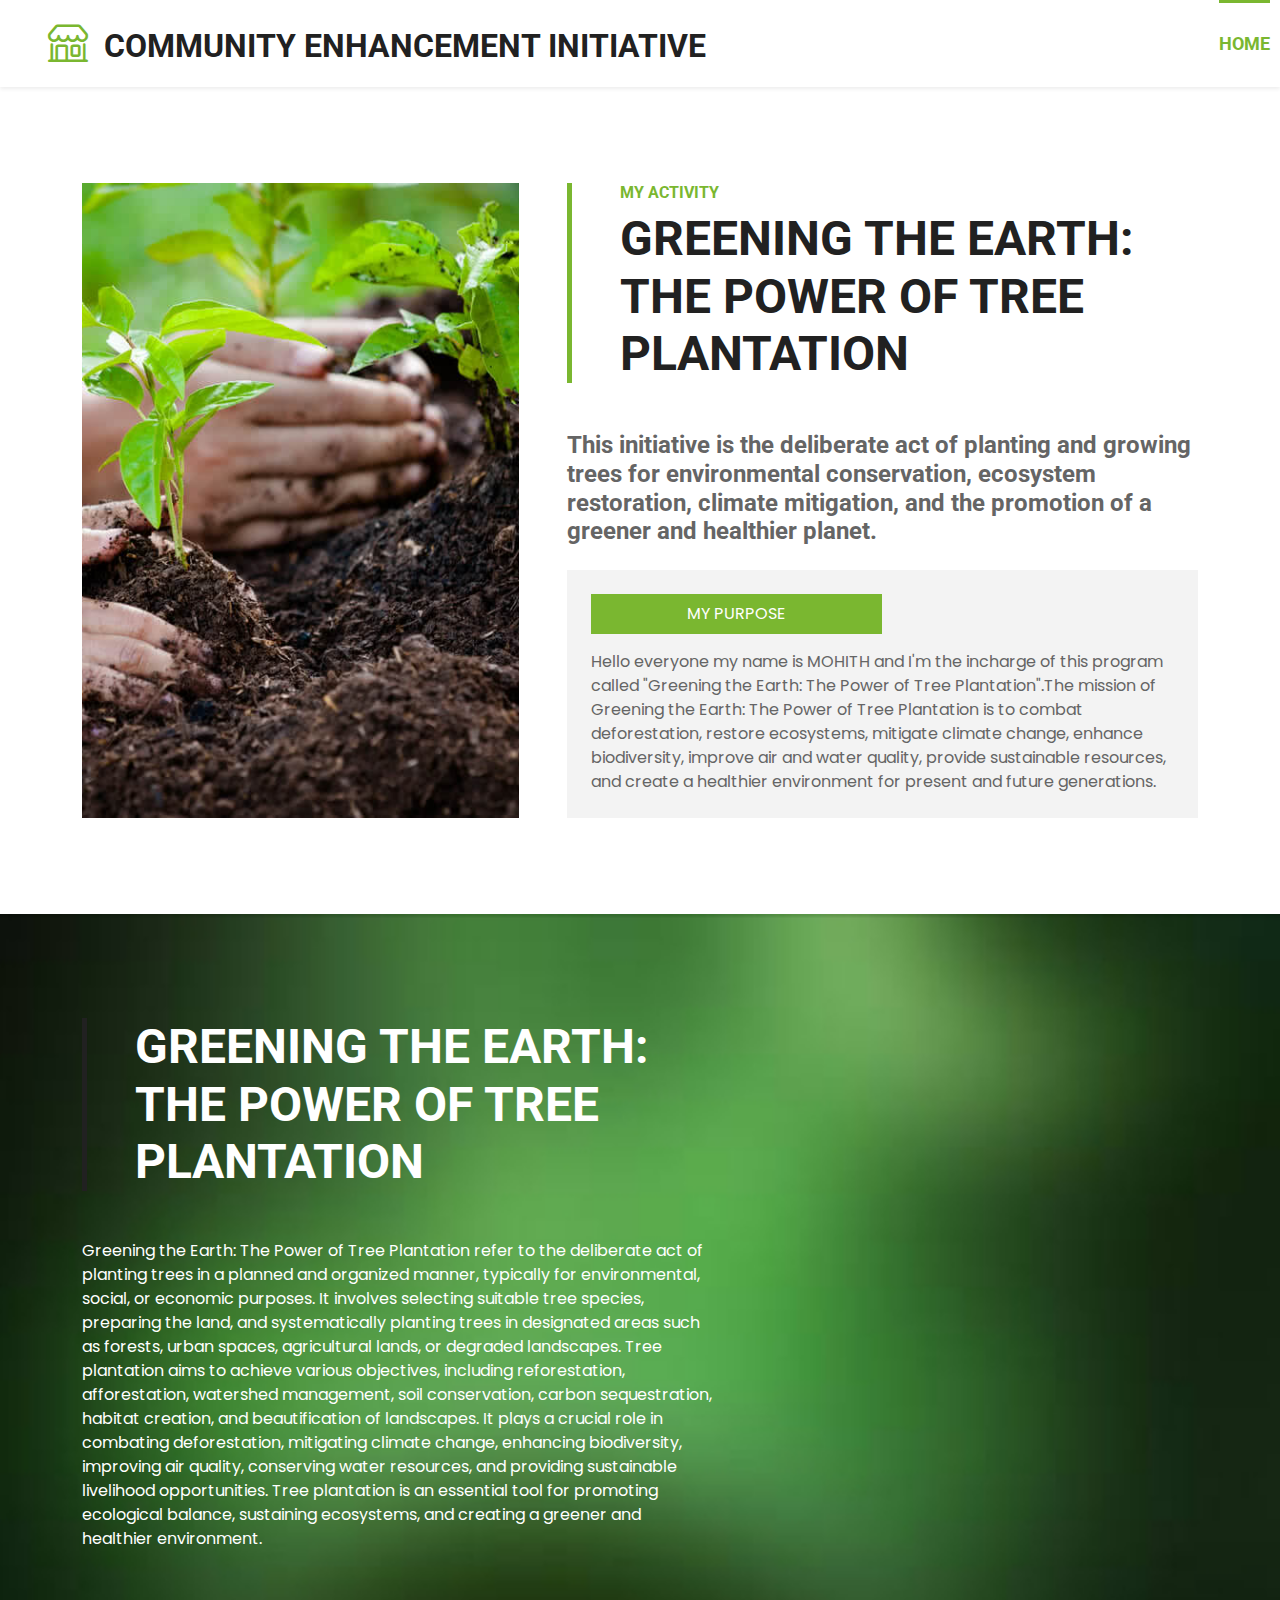
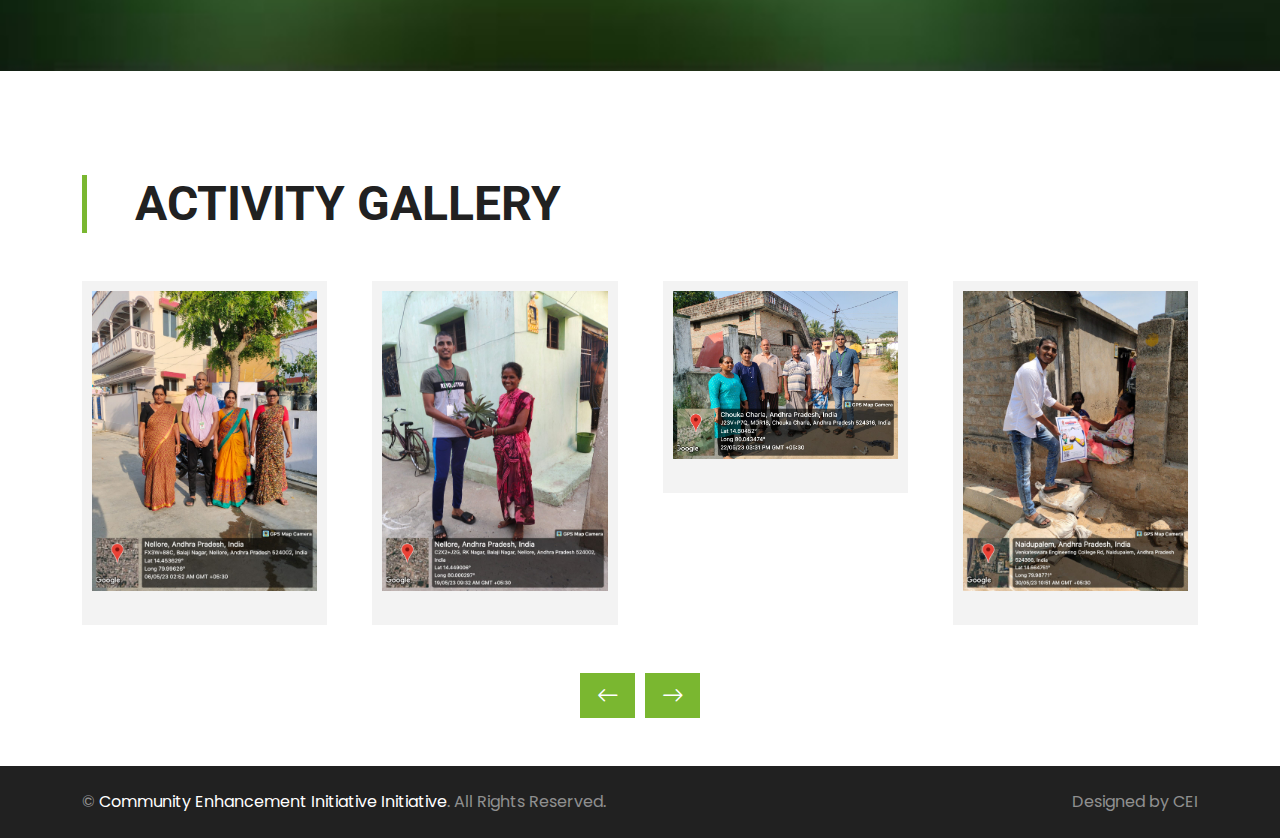
<file: Tree Planation.html>
<!DOCTYPE html>
<html lang="en">

<head>
    <meta charset="utf-8">
    <title>Community Enhancement Initiative</title>
    <meta content="width=device-width, initial-scale=1.0" name="viewport">
    <meta content="Free HTML Templates" name="keywords">
    <meta content="Free HTML Templates" name="description">

    <!-- Favicon -->
    <link href="img/favicon.ico" rel="icon">

    <!-- Google Web Fonts -->
    <link rel="preconnect" href="https://fonts.gstatic.com">
    <link href="https://fonts.googleapis.com/css2?family=Poppins&family=Roboto:wght@700&display=swap" rel="stylesheet">  

    <!-- Icon Font Stylesheet -->
    <link href="https://cdn.jsdelivr.net/npm/bootstrap-icons@1.4.1/font/bootstrap-icons.css" rel="stylesheet">
    <link href="lib/flaticon/font/flaticon.css" rel="stylesheet">

    <!-- Libraries Stylesheet -->
    <link href="lib/owlcarousel/assets/owl.carousel.min.css" rel="stylesheet">

    <!-- Customized Bootstrap Stylesheet -->
    <link href="css/bootstrap.min.css" rel="stylesheet">

    <!-- Template Stylesheet -->
    <link href="css/style.css" rel="stylesheet">
</head>

<body>
   

    <!-- Navbar Start -->
    <nav class="navbar navbar-expand-lg bg-white navbar-light shadow-sm py-3 py-lg-0 px-3 px-lg-0 mb-5">
        <a href="index.html" class="navbar-brand ms-lg-5">
            <h2 class="m-0 text-uppercase text-dark"><i class="bi bi-shop fs-1 text-primary me-3"></i>Community Enhancement Initiative</h2>
        </a>
        <button class="navbar-toggler" type="button" data-bs-toggle="collapse" data-bs-target="#navbarCollapse">
            <span class="navbar-toggler-icon"></span>
        </button>
        <div class="collapse navbar-collapse" id="navbarCollapse">
            <div class="navbar-nav ms-auto py-0">
                <a href="index.html" class="nav-item nav-link active">Home</a>
                
               
            </div>
        </div>
    </nav>
    <!-- Navbar End -->


    <!-- About Start -->
    <div class="container-fluid py-5">
        <div class="container">
            <div class="row gx-5">
                <div class="col-lg-5 mb-5 mb-lg-0" style="min-height: 500px;">
                    <div class="position-relative h-100">
                        <img class="position-absolute w-100 h-100 rounded" src="img/tp.jpg" style="object-fit: cover;">
                    </div>
                </div>
                <div class="col-lg-7">
                    <div class="border-start border-5 border-primary ps-5 mb-5">
                        <h6 class="text-primary text-uppercase">My Activity</h6>
                        <h1 class="display-5 text-uppercase mb-0">Greening the Earth: The Power of Tree Plantation</h1>
                    </div>
                    <h4 class="text-body mb-4">This initiative is the deliberate act of planting and growing trees for environmental conservation, ecosystem restoration, climate mitigation, and the promotion of a greener and healthier planet.</h4>
                    <div class="bg-light p-4">
                        <ul class="nav nav-pills justify-content-between mb-3" id="pills-tab" role="tablist">
                            <li class="nav-item w-50" role="presentation">
                                <button class="nav-link text-uppercase w-100 active" id="pills-1-tab" data-bs-toggle="pill"
                                    data-bs-target="#pills-1" type="button" role="tab" aria-controls="pills-1"
                                    aria-selected="true">My Purpose</button>
                            </li>
                        </ul>
                        <div class="tab-content" id="pills-tabContent">
                            <div class="tab-pane fade show active" id="pills-1" role="tabpanel" aria-labelledby="pills-1-tab">
                                <p class="mb-0">Hello everyone my name is MOHITH and I'm the incharge of this program called "Greening the Earth: The Power of Tree Plantation".The mission of Greening the Earth: The Power of Tree Plantation is to combat deforestation, restore ecosystems, mitigate climate change, enhance biodiversity, improve air and water quality, provide sustainable resources, and create a healthier environment for present and future generations.</p>
                            </div>
                        </div>
                    </div>
                </div>
            </div>
        </div>
    </div>
    <!-- About End -->


    <!-- Offer Start -->
    <div class="container-fluid bg-offer my-5 py-5">
        <div class="container py-5">
            <div class="row gx-5 justify-content-start">
                <div class="col-lg-7">
                    <div class="border-start border-5 border-dark ps-5 mb-5">
                        <h6 class="text-dark text-uppercase"></h6>
                        <h1 class="display-5 text-uppercase text-white mb-0">Greening the Earth: The Power of Tree Plantation</h1>
                    </div>
                    <p class="text-white mb-4">Greening the Earth: The Power of Tree Plantation refer to the deliberate act of planting trees in a planned and organized manner, typically for environmental, social, or economic purposes. It involves selecting suitable tree species, preparing the land, and systematically planting trees in designated areas such as forests, urban spaces, agricultural lands, or degraded landscapes. Tree plantation aims to achieve various objectives, including reforestation, afforestation, watershed management, soil conservation, carbon sequestration, habitat creation, and beautification of landscapes. It plays a crucial role in combating deforestation, mitigating climate change, enhancing biodiversity, improving air quality, conserving water resources, and providing sustainable livelihood opportunities. Tree plantation is an essential tool for promoting ecological balance, sustaining ecosystems, and creating a greener and healthier environment.</p>
                </div>
            </div>
        </div>
    </div>
    <!-- Offer End -->


    <!-- Products Start -->
    <div class="container-fluid py-5">
        <div class="container">
            <div class="border-start border-5 border-primary ps-5 mb-5" style="max-width: 600px;">
                <h6 class="text-primary text-uppercase"></h6>
                <h1 class="display-5 text-uppercase mb-0">Activity Gallery</h1>
            </div>
            <div class="owl-carousel product-carousel">
                <div class="pb-5">
                    <div class="product-item position-relative bg-light d-flex flex-column text-center">
                        <img class="img-fluid mb-4" src="img/Mimg1.jpg" alt="">
                    </div>
                </div>
                <div class="pb-5">
                    <div class="product-item position-relative bg-light d-flex flex-column text-center">
                        <img class="img-fluid mb-4" src="img/Mimg2.jpg" alt="">
                    </div>
                </div>
                <div class="pb-5">
                    <div class="product-item position-relative bg-light d-flex flex-column text-center">
                        <img class="img-fluid mb-4" src="img/Mimg3.jpg" alt="">
                    </div>
                </div>
                <div class="pb-5">
                    <div class="product-item position-relative bg-light d-flex flex-column text-center">
                        <img class="img-fluid mb-4" src="img/Mimg4.jpg" alt="">
                    </div>
                </div>
                <div class="pb-5">
                    <div class="product-item position-relative bg-light d-flex flex-column text-center">
                        <img class="img-fluid mb-4" src="img/Mimg5.jpg" alt="">
                    </div>
                </div>
                
            </div>
        </div>
    </div>
    <!-- Products End -->


   <!-- Footer Start -->
    <div class="container-fluid bg-dark text-white-50 py-4">
        <div class="container">
            <div class="row g-5">
                <div class="col-md-6 text-center text-md-start">
                    <p class="mb-md-0">&copy; <a class="text-white" href="#">Community Enhancement Initiative Initiative</a>. All Rights Reserved.</p>
                </div>
                <div class="col-md-6 text-center text-md-end">
                    <p class="mb-0">Designed by CEI</a></p>
                </div>
            </div>
        </div>
    </div>
    <!-- Footer End -->


    <!-- Back to Top -->
    <a href="#" class="btn btn-primary py-3 fs-4 back-to-top"><i class="bi bi-arrow-up"></i></a>


    <!-- JavaScript Libraries -->
    <script src="https://code.jquery.com/jquery-3.4.1.min.js"></script>
    <script src="https://cdn.jsdelivr.net/npm/bootstrap@5.0.0/dist/js/bootstrap.bundle.min.js"></script>
    <script src="lib/easing/easing.min.js"></script>
    <script src="lib/waypoints/waypoints.min.js"></script>
    <script src="lib/owlcarousel/owl.carousel.min.js"></script>

    <!-- Template Javascript -->
    <script src="js/main.js"></script>
</body>

</html>
</file>
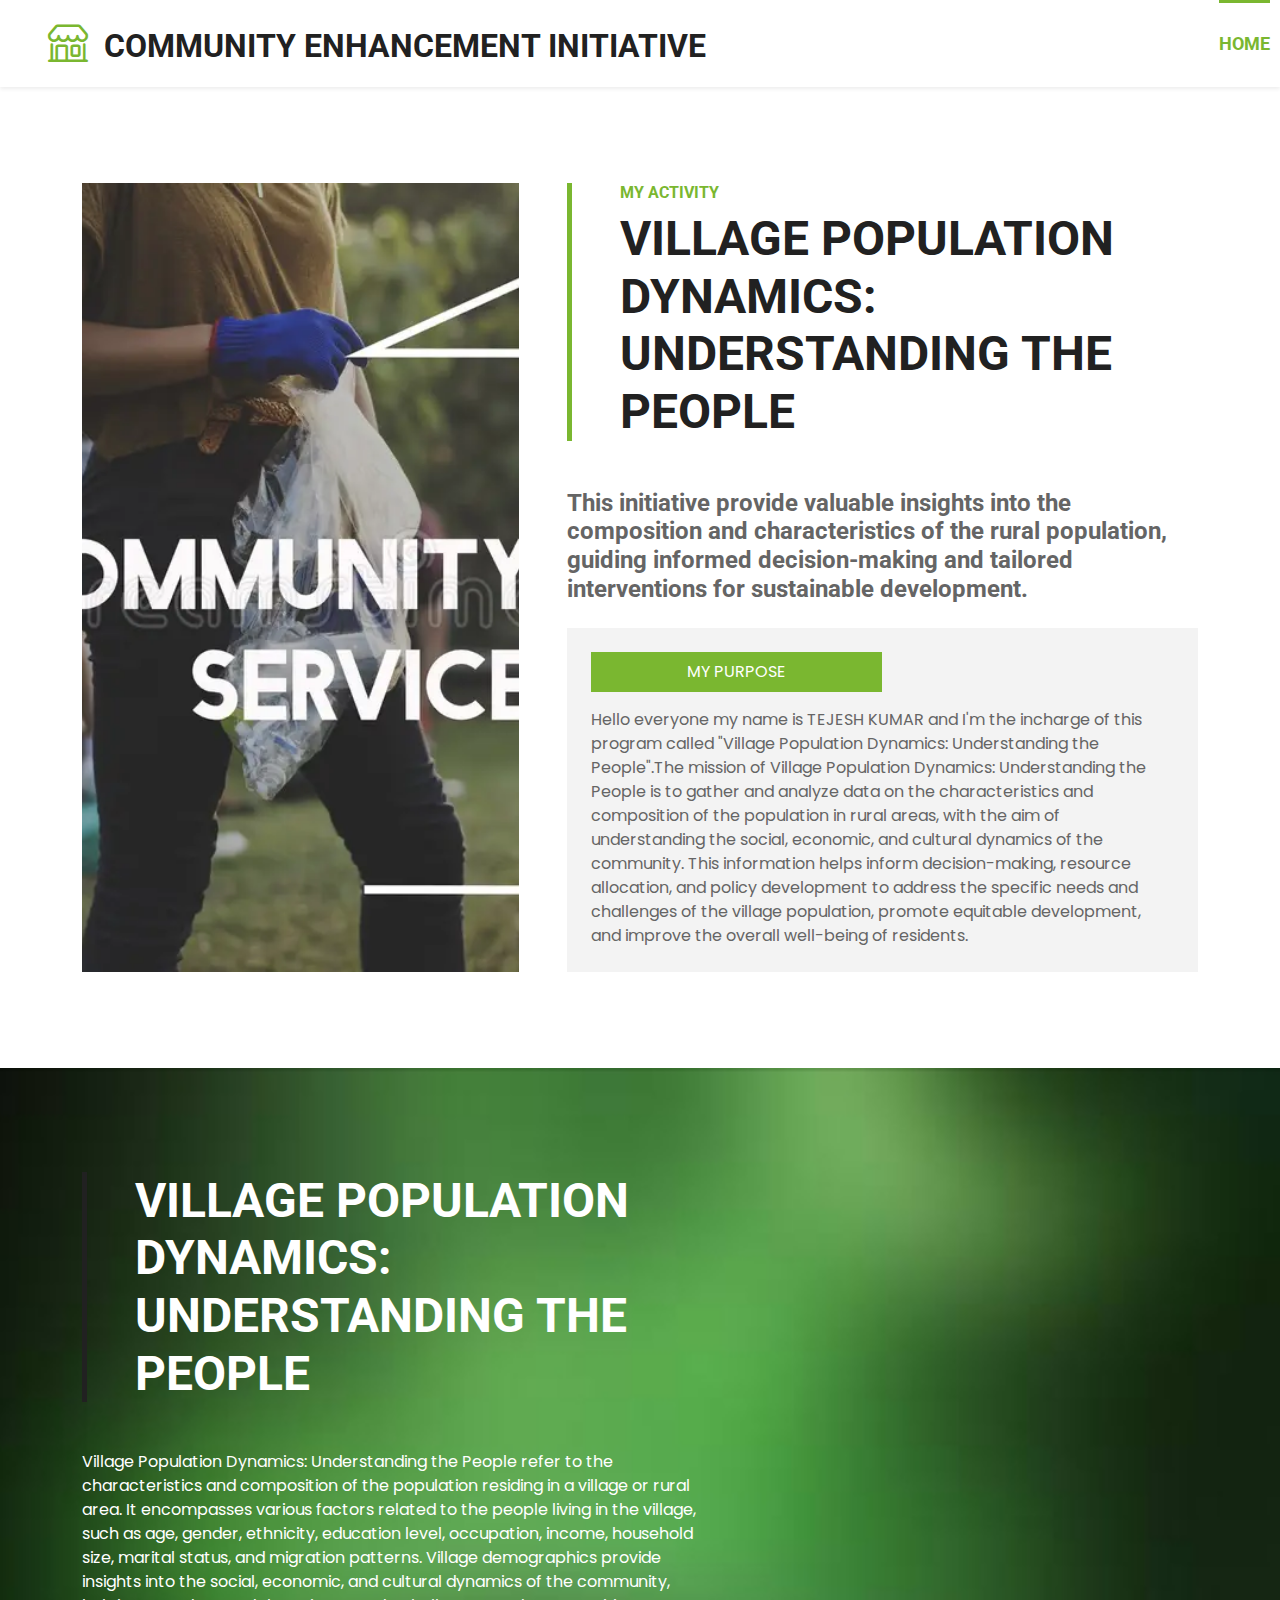
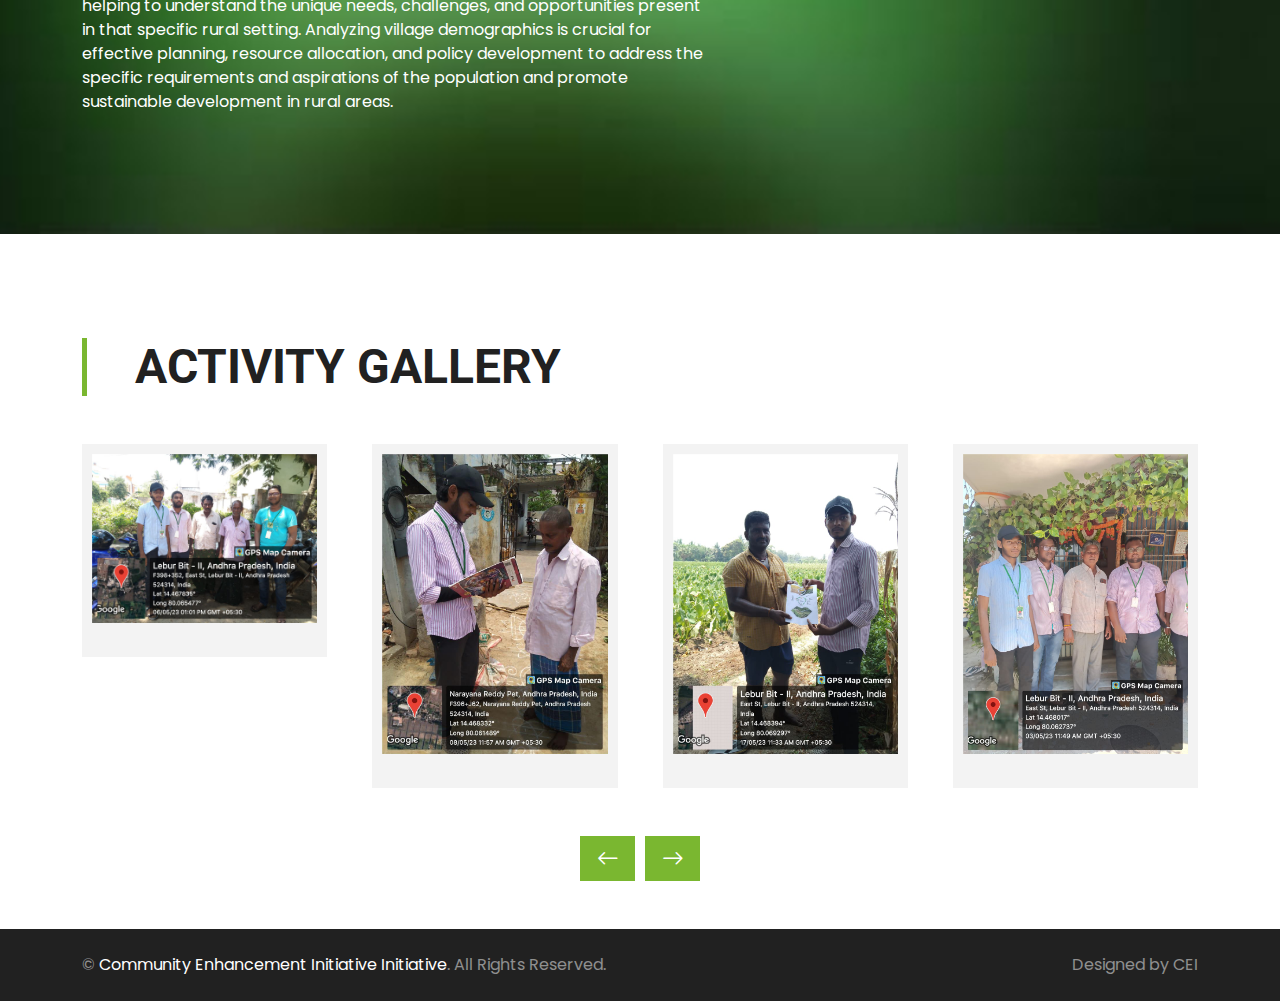
<file: Village Demogr.html>
<!DOCTYPE html>
<html lang="en">

<head>
    <meta charset="utf-8">
    <title>Community Enhancement Initiative</title>
    <meta content="width=device-width, initial-scale=1.0" name="viewport">
    <meta content="Free HTML Templates" name="keywords">
    <meta content="Free HTML Templates" name="description">

    <!-- Favicon -->
    <link href="img/favicon.ico" rel="icon">

    <!-- Google Web Fonts -->
    <link rel="preconnect" href="https://fonts.gstatic.com">
    <link href="https://fonts.googleapis.com/css2?family=Poppins&family=Roboto:wght@700&display=swap" rel="stylesheet">  

    <!-- Icon Font Stylesheet -->
    <link href="https://cdn.jsdelivr.net/npm/bootstrap-icons@1.4.1/font/bootstrap-icons.css" rel="stylesheet">
    <link href="lib/flaticon/font/flaticon.css" rel="stylesheet">

    <!-- Libraries Stylesheet -->
    <link href="lib/owlcarousel/assets/owl.carousel.min.css" rel="stylesheet">

    <!-- Customized Bootstrap Stylesheet -->
    <link href="css/bootstrap.min.css" rel="stylesheet">

    <!-- Template Stylesheet -->
    <link href="css/style.css" rel="stylesheet">
</head>

<body>
   

    <!-- Navbar Start -->
    <nav class="navbar navbar-expand-lg bg-white navbar-light shadow-sm py-3 py-lg-0 px-3 px-lg-0 mb-5">
        <a href="index.html" class="navbar-brand ms-lg-5">
            <h2 class="m-0 text-uppercase text-dark"><i class="bi bi-shop fs-1 text-primary me-3"></i>Community Enhancement Initiative</h2>
        </a>
        <button class="navbar-toggler" type="button" data-bs-toggle="collapse" data-bs-target="#navbarCollapse">
            <span class="navbar-toggler-icon"></span>
        </button>
        <div class="collapse navbar-collapse" id="navbarCollapse">
            <div class="navbar-nav ms-auto py-0">
                <a href="index.html" class="nav-item nav-link active">Home</a>
                
            </div>
        </div>
    </nav>
    <!-- Navbar End -->


    <!-- About Start -->
    <div class="container-fluid py-5">
        <div class="container">
            <div class="row gx-5">
                <div class="col-lg-5 mb-5 mb-lg-0" style="min-height: 500px;">
                    <div class="position-relative h-100">
                        <img class="position-absolute w-100 h-100 rounded" src="img/vdp.webp" style="object-fit: cover;">
                    </div>
                </div>
                <div class="col-lg-7">
                    <div class="border-start border-5 border-primary ps-5 mb-5">
                        <h6 class="text-primary text-uppercase">My Activity</h6>
                        <h1 class="display-5 text-uppercase mb-0">Village Population Dynamics: Understanding the People</h1>
                    </div>
                    <h4 class="text-body mb-4">This initiative provide valuable insights into the composition and characteristics of the rural population, guiding informed decision-making and tailored interventions for sustainable development.</h4>
                    <div class="bg-light p-4">
                        <ul class="nav nav-pills justify-content-between mb-3" id="pills-tab" role="tablist">
                            <li class="nav-item w-50" role="presentation">
                                <button class="nav-link text-uppercase w-100 active" id="pills-1-tab" data-bs-toggle="pill"
                                    data-bs-target="#pills-1" type="button" role="tab" aria-controls="pills-1"
                                    aria-selected="true">My Purpose</button>
                            </li>
                        </ul>
                        <div class="tab-content" id="pills-tabContent">
                            <div class="tab-pane fade show active" id="pills-1" role="tabpanel" aria-labelledby="pills-1-tab">
                                <p class="mb-0">Hello everyone my name is TEJESH KUMAR and I'm the incharge of this program called "Village Population Dynamics: Understanding the People".The mission of Village Population Dynamics: Understanding the People is to gather and analyze data on the characteristics and composition of the population in rural areas, with the aim of understanding the social, economic, and cultural dynamics of the community. This information helps inform decision-making, resource allocation, and policy development to address the specific needs and challenges of the village population, promote equitable development, and improve the overall well-being of residents.</p>
                            </div>
                        </div>
                    </div>
                </div>
            </div>
        </div>
    </div>
    <!-- About End -->


    <!-- Offer Start -->
    <div class="container-fluid bg-offer my-5 py-5">
        <div class="container py-5">
            <div class="row gx-5 justify-content-start">
                <div class="col-lg-7">
                    <div class="border-start border-5 border-dark ps-5 mb-5">
                        <h6 class="text-dark text-uppercase"></h6>
                        <h1 class="display-5 text-uppercase text-white mb-0">Village Population Dynamics: Understanding the People</h1>
                    </div>
                    <p class="text-white mb-4">Village Population Dynamics: Understanding the People refer to the characteristics and composition of the population residing in a village or rural area. It encompasses various factors related to the people living in the village, such as age, gender, ethnicity, education level, occupation, income, household size, marital status, and migration patterns. Village demographics provide insights into the social, economic, and cultural dynamics of the community, helping to understand the unique needs, challenges, and opportunities present in that specific rural setting. Analyzing village demographics is crucial for effective planning, resource allocation, and policy development to address the specific requirements and aspirations of the population and promote sustainable development in rural areas.</p>
                </div>
            </div>
        </div>
    </div>
    <!-- Offer End -->


    <!-- Products Start -->
    <div class="container-fluid py-5">
        <div class="container">
            <div class="border-start border-5 border-primary ps-5 mb-5" style="max-width: 600px;">
                <h6 class="text-primary text-uppercase"></h6>
                <h1 class="display-5 text-uppercase mb-0">Activity Gallery</h1>
            </div>
            <div class="owl-carousel product-carousel">
                <div class="pb-5">
                    <div class="product-item position-relative bg-light d-flex flex-column text-center">
                        <img class="img-fluid mb-4" src="img/Timg1.png" alt="">
                    </div>
                </div>
                <div class="pb-5">
                    <div class="product-item position-relative bg-light d-flex flex-column text-center">
                        <img class="img-fluid mb-4" src="img/Timg2.png" alt="">
                    </div>
                </div>
                <div class="pb-5">
                    <div class="product-item position-relative bg-light d-flex flex-column text-center">
                        <img class="img-fluid mb-4" src="img/Timg3.png" alt="">
                    </div>
                </div>
                <div class="pb-5">
                    <div class="product-item position-relative bg-light d-flex flex-column text-center">
                        <img class="img-fluid mb-4" src="img/Timg4.png" alt="">
                    </div>
                </div>
                <div class="pb-5">
                    <div class="product-item position-relative bg-light d-flex flex-column text-center">
                        <img class="img-fluid mb-4" src="img/Timg5.png" alt="">
                    </div>
                </div>
                
            </div>
        </div>
    </div>
    <!-- Products End -->


   <!-- Footer Start -->
    <div class="container-fluid bg-dark text-white-50 py-4">
        <div class="container">
            <div class="row g-5">
                <div class="col-md-6 text-center text-md-start">
                    <p class="mb-md-0">&copy; <a class="text-white" href="#">Community Enhancement Initiative Initiative</a>. All Rights Reserved.</p>
                </div>
                <div class="col-md-6 text-center text-md-end">
                    <p class="mb-0">Designed by CEI</a></p>
                </div>
            </div>
        </div>
    </div>
    <!-- Footer End -->


    <!-- Back to Top -->
    <a href="#" class="btn btn-primary py-3 fs-4 back-to-top"><i class="bi bi-arrow-up"></i></a>


    <!-- JavaScript Libraries -->
    <script src="https://code.jquery.com/jquery-3.4.1.min.js"></script>
    <script src="https://cdn.jsdelivr.net/npm/bootstrap@5.0.0/dist/js/bootstrap.bundle.min.js"></script>
    <script src="lib/easing/easing.min.js"></script>
    <script src="lib/waypoints/waypoints.min.js"></script>
    <script src="lib/owlcarousel/owl.carousel.min.js"></script>

    <!-- Template Javascript -->
    <script src="js/main.js"></script>
</body>

</html>
</file>
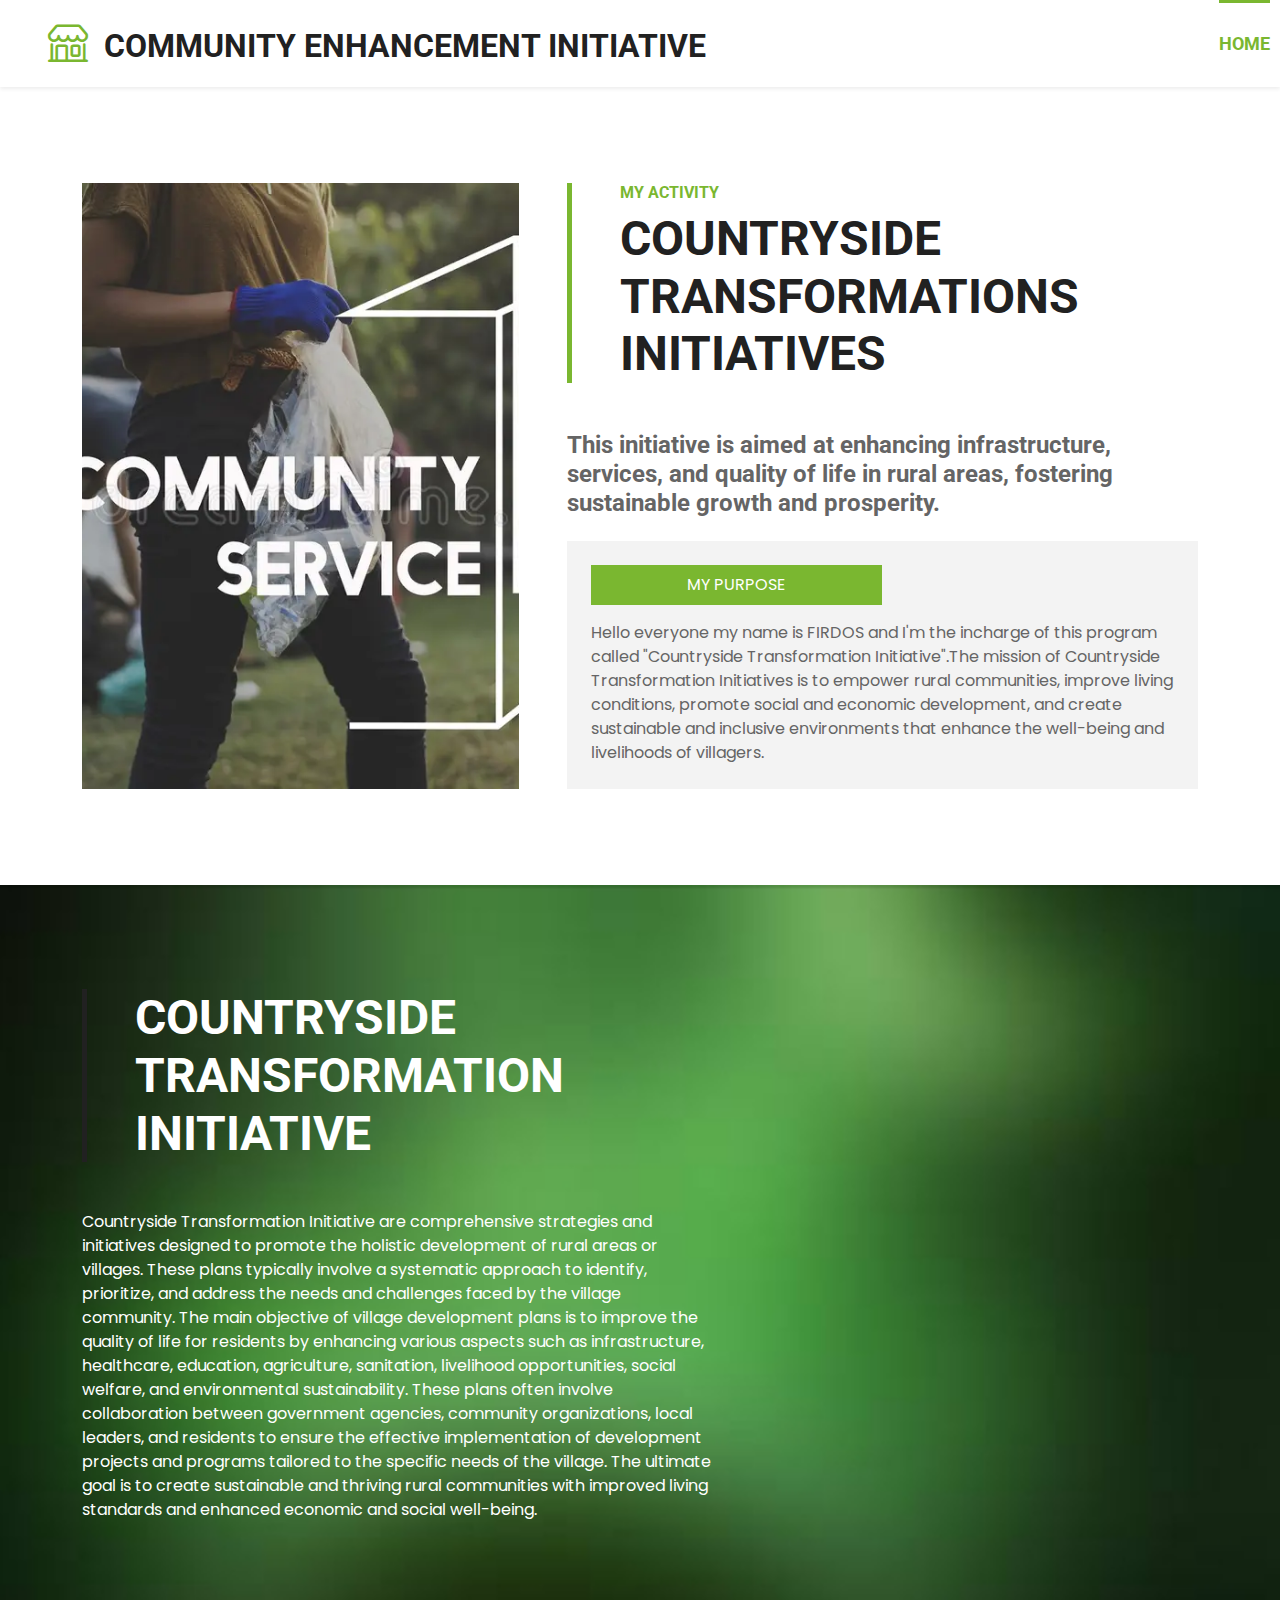
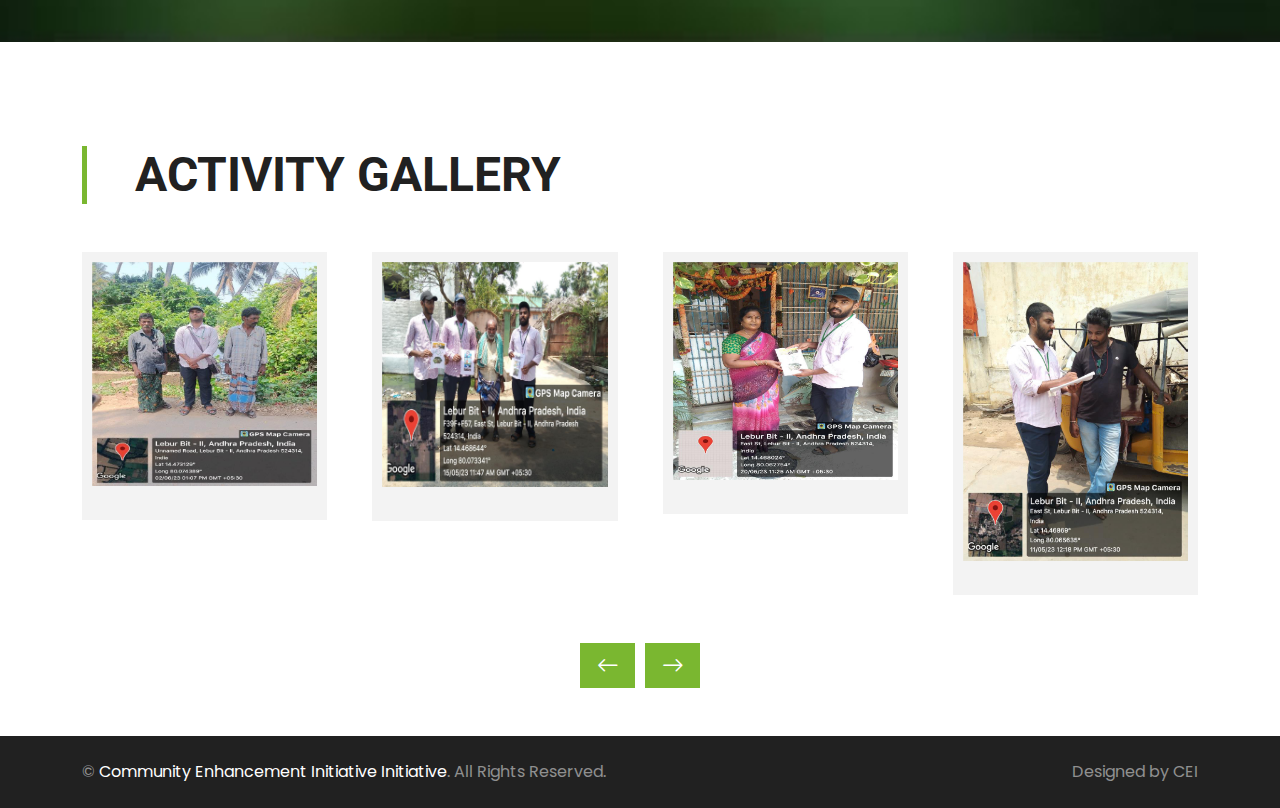
<file: Village Devep.html>
<!DOCTYPE html>
<html lang="en">

<head>
    <meta charset="utf-8">
    <title>Community Enhancement Initiative</title>
    <meta content="width=device-width, initial-scale=1.0" name="viewport">
    <meta content="Free HTML Templates" name="keywords">
    <meta content="Free HTML Templates" name="description">

    <!-- Favicon -->
    <link href="img/favicon.ico" rel="icon">

    <!-- Google Web Fonts -->
    <link rel="preconnect" href="https://fonts.gstatic.com">
    <link href="https://fonts.googleapis.com/css2?family=Poppins&family=Roboto:wght@700&display=swap" rel="stylesheet">  

    <!-- Icon Font Stylesheet -->
    <link href="https://cdn.jsdelivr.net/npm/bootstrap-icons@1.4.1/font/bootstrap-icons.css" rel="stylesheet">
    <link href="lib/flaticon/font/flaticon.css" rel="stylesheet">

    <!-- Libraries Stylesheet -->
    <link href="lib/owlcarousel/assets/owl.carousel.min.css" rel="stylesheet">

    <!-- Customized Bootstrap Stylesheet -->
    <link href="css/bootstrap.min.css" rel="stylesheet">

    <!-- Template Stylesheet -->
    <link href="css/style.css" rel="stylesheet">
</head>

<body>
   

    <!-- Navbar Start -->
    <nav class="navbar navbar-expand-lg bg-white navbar-light shadow-sm py-3 py-lg-0 px-3 px-lg-0 mb-5">
        <a href="index.html" class="navbar-brand ms-lg-5">
            <h2 class="m-0 text-uppercase text-dark"><i class="bi bi-shop fs-1 text-primary me-3"></i>Community Enhancement Initiative</h2>
        </a>
        <button class="navbar-toggler" type="button" data-bs-toggle="collapse" data-bs-target="#navbarCollapse">
            <span class="navbar-toggler-icon"></span>
        </button>
        <div class="collapse navbar-collapse" id="navbarCollapse">
            <div class="navbar-nav ms-auto py-0">
                <a href="index.html" class="nav-item nav-link active">Home</a>
                
            </div>
        </div>
    </nav>
    <!-- Navbar End -->


    <!-- About Start -->
    <div class="container-fluid py-5">
        <div class="container">
            <div class="row gx-5">
                <div class="col-lg-5 mb-5 mb-lg-0" style="min-height: 500px;">
                    <div class="position-relative h-100">
                        <img class="position-absolute w-100 h-100 rounded" src="img/vdp.webp" style="object-fit: cover;">
                    </div>
                </div>
                <div class="col-lg-7">
                    <div class="border-start border-5 border-primary ps-5 mb-5">
                        <h6 class="text-primary text-uppercase">My Activity</h6>
                        <h1 class="display-5 text-uppercase mb-0">Countryside Transformations Initiatives</h1>
                    </div>
                    <h4 class="text-body mb-4">This initiative is aimed at enhancing infrastructure, services, and quality of life in rural areas, fostering sustainable growth and prosperity.</h4>
                    <div class="bg-light p-4">
                        <ul class="nav nav-pills justify-content-between mb-3" id="pills-tab" role="tablist">
                            <li class="nav-item w-50" role="presentation">
                                <button class="nav-link text-uppercase w-100 active" id="pills-1-tab" data-bs-toggle="pill"
                                    data-bs-target="#pills-1" type="button" role="tab" aria-controls="pills-1"
                                    aria-selected="true">My Purpose</button>
                            </li>
                        </ul>
                        <div class="tab-content" id="pills-tabContent">
                            <div class="tab-pane fade show active" id="pills-1" role="tabpanel" aria-labelledby="pills-1-tab">
                                <p class="mb-0">Hello everyone my name is FIRDOS and I'm the incharge of this program called "Countryside Transformation Initiative".The mission of Countryside Transformation Initiatives is to empower rural communities, improve living conditions, promote social and economic development, and create sustainable and inclusive environments that enhance the well-being and livelihoods of villagers.</p>
                            </div>
                        </div>
                    </div>
                </div>
            </div>
        </div>
    </div>
    <!-- About End -->


    <!-- Offer Start -->
    <div class="container-fluid bg-offer my-5 py-5">
        <div class="container py-5">
            <div class="row gx-5 justify-content-start">
                <div class="col-lg-7">
                    <div class="border-start border-5 border-dark ps-5 mb-5">
                        <h6 class="text-dark text-uppercase"></h6>
                        <h1 class="display-5 text-uppercase text-white mb-0">Countryside Transformation Initiative</h1>
                    </div>
                    <p class="text-white mb-4">Countryside Transformation Initiative are comprehensive strategies and initiatives designed to promote the holistic development of rural areas or villages. These plans typically involve a systematic approach to identify, prioritize, and address the needs and challenges faced by the village community. The main objective of village development plans is to improve the quality of life for residents by enhancing various aspects such as infrastructure, healthcare, education, agriculture, sanitation, livelihood opportunities, social welfare, and environmental sustainability. These plans often involve collaboration between government agencies, community organizations, local leaders, and residents to ensure the effective implementation of development projects and programs tailored to the specific needs of the village. The ultimate goal is to create sustainable and thriving rural communities with improved living standards and enhanced economic and social well-being.</p>
                </div>
            </div>
        </div>
    </div>
    <!-- Offer End -->


    <!-- Products Start -->
    <div class="container-fluid py-5">
        <div class="container">
            <div class="border-start border-5 border-primary ps-5 mb-5" style="max-width: 600px;">
                <h6 class="text-primary text-uppercase"></h6>
                <h1 class="display-5 text-uppercase mb-0">Activity Gallery</h1>
            </div>
            <div class="owl-carousel product-carousel">
                <div class="pb-5">
                    <div class="product-item position-relative bg-light d-flex flex-column text-center">
                        <img class="img-fluid mb-4" src="img/Fimg1.png" alt="">
                    </div>
                </div>
                <div class="pb-5">
                    <div class="product-item position-relative bg-light d-flex flex-column text-center">
                        <img class="img-fluid mb-4" src="img/Fimg2.png" alt="">
                    </div>
                </div>
                <div class="pb-5">
                    <div class="product-item position-relative bg-light d-flex flex-column text-center">
                        <img class="img-fluid mb-4" src="img/Fimg3.png" alt="">
                    </div>
                </div>
                <div class="pb-5">
                    <div class="product-item position-relative bg-light d-flex flex-column text-center">
                        <img class="img-fluid mb-4" src="img/Fimg4.png" alt="">
                    </div>
                </div>
                <div class="pb-5">
                    <div class="product-item position-relative bg-light d-flex flex-column text-center">
                        <img class="img-fluid mb-4" src="img/Fimg5.png" alt="">
                    </div>
                </div>
                
            </div>
        </div>
    </div>
    <!-- Products End -->


   <!-- Footer Start -->
    <div class="container-fluid bg-dark text-white-50 py-4">
        <div class="container">
            <div class="row g-5">
                <div class="col-md-6 text-center text-md-start">
                    <p class="mb-md-0">&copy; <a class="text-white" href="#">Community Enhancement Initiative Initiative</a>. All Rights Reserved.</p>
                </div>
                <div class="col-md-6 text-center text-md-end">
                    <p class="mb-0">Designed by CEI</a></p>
                </div>
            </div>
        </div>
    </div>
    <!-- Footer End -->


    <!-- Back to Top -->
    <a href="#" class="btn btn-primary py-3 fs-4 back-to-top"><i class="bi bi-arrow-up"></i></a>


    <!-- JavaScript Libraries -->
    <script src="https://code.jquery.com/jquery-3.4.1.min.js"></script>
    <script src="https://cdn.jsdelivr.net/npm/bootstrap@5.0.0/dist/js/bootstrap.bundle.min.js"></script>
    <script src="lib/easing/easing.min.js"></script>
    <script src="lib/waypoints/waypoints.min.js"></script>
    <script src="lib/owlcarousel/owl.carousel.min.js"></script>

    <!-- Template Javascript -->
    <script src="js/main.js"></script>
</body>

</html>
</file>
<file: lib/flaticon/font/flaticon.css>
/*
  	Flaticon icon font: Flaticon
  	Creation date: 06/11/2020 05:08
  	*/

@font-face {
  font-family: "Flaticon";
  src: url("./Flaticon.eot");
  src: url("./Flaticon.eot?#iefix") format("embedded-opentype"),
       url("./Flaticon.woff2") format("woff2"),
       url("./Flaticon.woff") format("woff"),
       url("./Flaticon.ttf") format("truetype"),
       url("./Flaticon.svg#Flaticon") format("svg");
  font-weight: normal;
  font-style: normal;
}

@media screen and (-webkit-min-device-pixel-ratio:0) {
  @font-face {
    font-family: "Flaticon";
    src: url("./Flaticon.svg#Flaticon") format("svg");
  }
}

[class^="flaticon-"]:before, [class*=" flaticon-"]:before,
[class^="flaticon-"]:after, [class*=" flaticon-"]:after {   
  font-family: Flaticon;
        font-size: 20px;
font-style: normal;
margin-left: 20px;
}

.flaticon-house:before { content: "\f100"; }
.flaticon-grooming:before { content: "\f101"; }
.flaticon-food:before { content: "\f102"; }
.flaticon-care:before { content: "\f103"; }
.flaticon-vaccine:before { content: "\f104"; }
.flaticon-doctor:before { content: "\f105"; }
.flaticon-cat:before { content: "\f106"; }
.flaticon-dog:before { content: "\f107"; }
.flaticon-fountain:before { content: "\f108"; }
.flaticon-toy:before { content: "\f109"; }
</file>
<file: css/style.css>
/********** Template CSS **********/
:root {
    --primary: #7AB730;
    --secondary: #FFD33C;
    --light: #F3F3F3;
    --dark: #212121;
}

[class^=flaticon-]:before,
[class*=" flaticon-"]:before,
[class^=flaticon-]:after,
[class*=" flaticon-"]:after {
    font-size: inherit;
    margin-left: 0;
}

.btn {
    font-family: 'Roboto', sans-serif;
    text-transform: uppercase;
    font-weight: 700;
    transition: .5s;
}

.btn-primary {
    color: #FFFFFF;
}

.btn-square {
    width: 36px;
    height: 36px;
}

.btn-sm-square {
    width: 28px;
    height: 28px;
}

.btn-lg-square {
    width: 46px;
    height: 46px;
}

.btn-square,
.btn-sm-square,
.btn-lg-square {
    padding-left: 0;
    padding-right: 0;
    text-align: center;
}

.back-to-top {
    position: fixed;
    display: none;
    right: 30px;
    bottom: 0;
    border-radius: 0;
    z-index: 99;
}

.navbar-light .navbar-nav .nav-link {
    font-family: 'Roboto', sans-serif;
    position: relative;
    margin-left: 20px;
    margin-right: 10px;
    padding: 30px 0;
    font-size: 18px;
    font-weight: 700;
    text-transform: uppercase;
    color: var(--dark);
    outline: none;
    transition: .5s;
}

.sticky-top.navbar-light .navbar-nav .nav-link {
    padding: 20px 0;
}

.navbar-light .navbar-nav .nav-link:hover,
.navbar-light .navbar-nav .nav-link.active {
    color: var(--primary);
}

@media (min-width: 992px) {
    .navbar-light .navbar-nav .nav-link::before {
        position: absolute;
        content: "";
        width: 0;
        height: 7px;
        top: -4px;
        left: 50%;
        background: var(--primary);
        transition: .5s;
    }

    .navbar-light .navbar-nav .nav-link:hover::before,
    .navbar-light .navbar-nav .nav-link.active::before {
        width: 100%;
        left: 0;
    }

    .navbar-light .navbar-nav .nav-link.nav-contact::before {
        width: 100%;
        height: 1px;
        top: -1px;
        left: 0;
    }
}

@media (max-width: 991.98px) {
    .navbar-light .navbar-nav .nav-link  {
        margin-left: 0;
        padding: 10px 0;
    }
}

.hero-header {
    background: url(../img/cs3.jpg) top right no-repeat;
    background-size: cover;
}

.btn-play {
    position: relative;
    display: block;
    box-sizing: content-box;
    width: 16px;
    height: 26px;
    border-radius: 100%;
    border: none;
    outline: none !important;
    padding: 18px 20px 20px 28px;
    background: #FFFFFF;
}

.btn-play:before {
    content: "";
    position: absolute;
    z-index: 0;
    left: 50%;
    top: 50%;
    transform: translateX(-50%) translateY(-50%);
    display: block;
    width: 60px;
    height: 60px;
    background: #FFFFFF;
    border-radius: 100%;
    animation: pulse-border 1500ms ease-out infinite;
}

.btn-play:after {
    content: "";
    position: absolute;
    z-index: 1;
    left: 50%;
    top: 50%;
    transform: translateX(-50%) translateY(-50%);
    display: block;
    width: 60px;
    height: 60px;
    background: #FFFFFF;
    border-radius: 100%;
    transition: all 200ms;
}

.btn-play span {
    display: block;
    position: relative;
    z-index: 3;
    width: 0;
    height: 0;
    left: -1px;
    border-left: 16px solid var(--primary);
    border-top: 11px solid transparent;
    border-bottom: 11px solid transparent;
}

@keyframes pulse-border {
    0% {
        transform: translateX(-50%) translateY(-50%) translateZ(0) scale(1);
        opacity: 1;
    }

    100% {
        transform: translateX(-50%) translateY(-50%) translateZ(0) scale(2);
        opacity: 0;
    }
}

#videoModal .modal-dialog {
    position: relative;
    max-width: 800px;
    margin: 60px auto 0 auto;
}

#videoModal .modal-body {
    position: relative;
    padding: 0px;
}

#videoModal .close {
    position: absolute;
    width: 30px;
    height: 30px;
    right: 0px;
    top: -30px;
    z-index: 999;
    font-size: 30px;
    font-weight: normal;
    color: #FFFFFF;
    background: #000000;
    opacity: 1;
}

.service-item a i {
    position: relative;
    padding-left: 20px;
    transition: .3s;
}

.service-item a:hover i {
    padding-left: 50px;
}

.service-item a i::after {
    position: absolute;
    content: "";
    width: 20px;
    height: 2px;
    top: 50%;
    left: 10px;
    margin-top: -1px;
    background: var(--primary);
    transition: .3s;
}

.service-item a:hover i::after {
    width: 50px;
}

.product-item {
    padding: 10px;
}

.product-item .btn-action {
    position: absolute;
    width: 100%;
    bottom: -40px;
    left: 0;
    opacity: 0;
    transition: .5s;
}

.product-item:hover .btn-action {
    bottom: -20px;
    opacity: 1;
}

.product-carousel .owl-nav {
    width: 100%;
    text-align: center;
    display: flex;
    justify-content: center;
}

.product-carousel .owl-nav .owl-prev,
.product-carousel .owl-nav .owl-next{
    position: relative;
    margin: 0 5px;
    width: 55px;
    height: 45px;
    display: flex;
    align-items: center;
    justify-content: center;
    color: #FFFFFF;
    background: var(--primary);
    font-size: 22px;
    transition: .5s;
}

.product-carousel .owl-nav .owl-prev:hover,
.product-carousel .owl-nav .owl-next:hover {
    color: var(--dark);
}

.bg-offer {
    background: url(../img/VDP1.jpeg) top right no-repeat;
    background-size: cover;
}

.price-carousel::after {
    position: absolute;
    content: "";
    width: 100%;
    height: 50%;
    bottom: 0;
    left: 0;
    background: var(--primary);
    border-radius: 8px 8px 50% 50%;
    z-index: -1;
}

.price-carousel .owl-nav {
    margin-top: 35px;
    width: 100%;
    text-align: center;
    display: flex;
    justify-content: center;
}

.price-carousel .owl-nav .owl-prev,
.price-carousel .owl-nav .owl-next{
    position: relative;
    margin: 0 5px;
    width: 45px;
    height: 45px;
    display: flex;
    align-items: center;
    justify-content: center;
    color: var(--primary);
    background: #FFFFFF;
    font-size: 22px;
    border-radius: 45px;
    transition: .5s;
}

.price-carousel .owl-nav .owl-prev:hover,
.price-carousel .owl-nav .owl-next:hover {
    color: var(--dark);
}

.team-carousel .owl-nav {
    position: absolute;
    width: 50px;
    height: 160px;
    top: calc(50% - 80px);
    right: 0;
    z-index: 1;
}

.team-carousel .owl-nav .owl-prev,
.team-carousel .owl-nav .owl-next {
    position: relative;
    width: 50px;
    height: 50px;
    margin: 15px 0;
    display: flex;
    align-items: center;
    justify-content: center;
    color: #FFFFFF;
    background: var(--primary);
    font-size: 22px;
    transition: .5s;
}

.team-carousel .owl-nav .owl-prev:hover,
.team-carousel .owl-nav .owl-next:hover {
    color: var(--dark);
}

.team-item img {
    transition: .5s;
}

.team-item:hover img {
    transform: scale(1.2);
}

.team-item .team-overlay {
    position: absolute;
    top: 45px;
    right: 45px;
    bottom: 45px;
    left: 45px;
    display: flex;
    align-items: center;
    justify-content: center;
    background: rgba(122, 183, 48, .8);
    transition: .5s;
    opacity: 0;
}

.team-item:hover .team-overlay {
    top: 0;
    right: 0;
    bottom: 0;
    left: 0;
    opacity: 1;
}

.bg-testimonial {
    background: url(../img/testimonial.jpg) top left no-repeat;
    background-size: cover;
}

.testimonial-carousel .owl-nav {
    position: absolute;
    width: 100%;
    height: 46px;
    top: calc(50% - 23px);
    left: 0;
    display: flex;
    justify-content: space-between;
    z-index: 1;
}

.testimonial-carousel .owl-nav .owl-prev,
.testimonial-carousel .owl-nav .owl-next {
    position: relative;
    width: 46px;
    height: 46px;
    display: flex;
    align-items: center;
    justify-content: center;
    color: #FFFFFF;
    background: var(--primary);
    font-size: 22px;
    transition: .5s;
}

.testimonial-carousel .owl-nav .owl-prev:hover,
.testimonial-carousel .owl-nav .owl-next:hover {
    color: var(--dark);
}

.testimonial-carousel .owl-item img {
    width: 100px;
    height: 100px;
}

@media (min-width: 576px) {
    .blog-item .row {
        height: 300px;
    }
}

.blog-item a i {
    position: relative;
    padding-left: 20px;
    transition: .3s;
}

.blog-item a:hover i {
    padding-left: 50px;
}

.blog-item a i::after {
    position: absolute;
    content: "";
    width: 20px;
    height: 2px;
    top: 50%;
    left: 10px;
    margin-top: -1px;
    background: var(--primary);
    transition: .3s;
}

.blog-item a:hover i::after {
    width: 50px;
}
</file>
